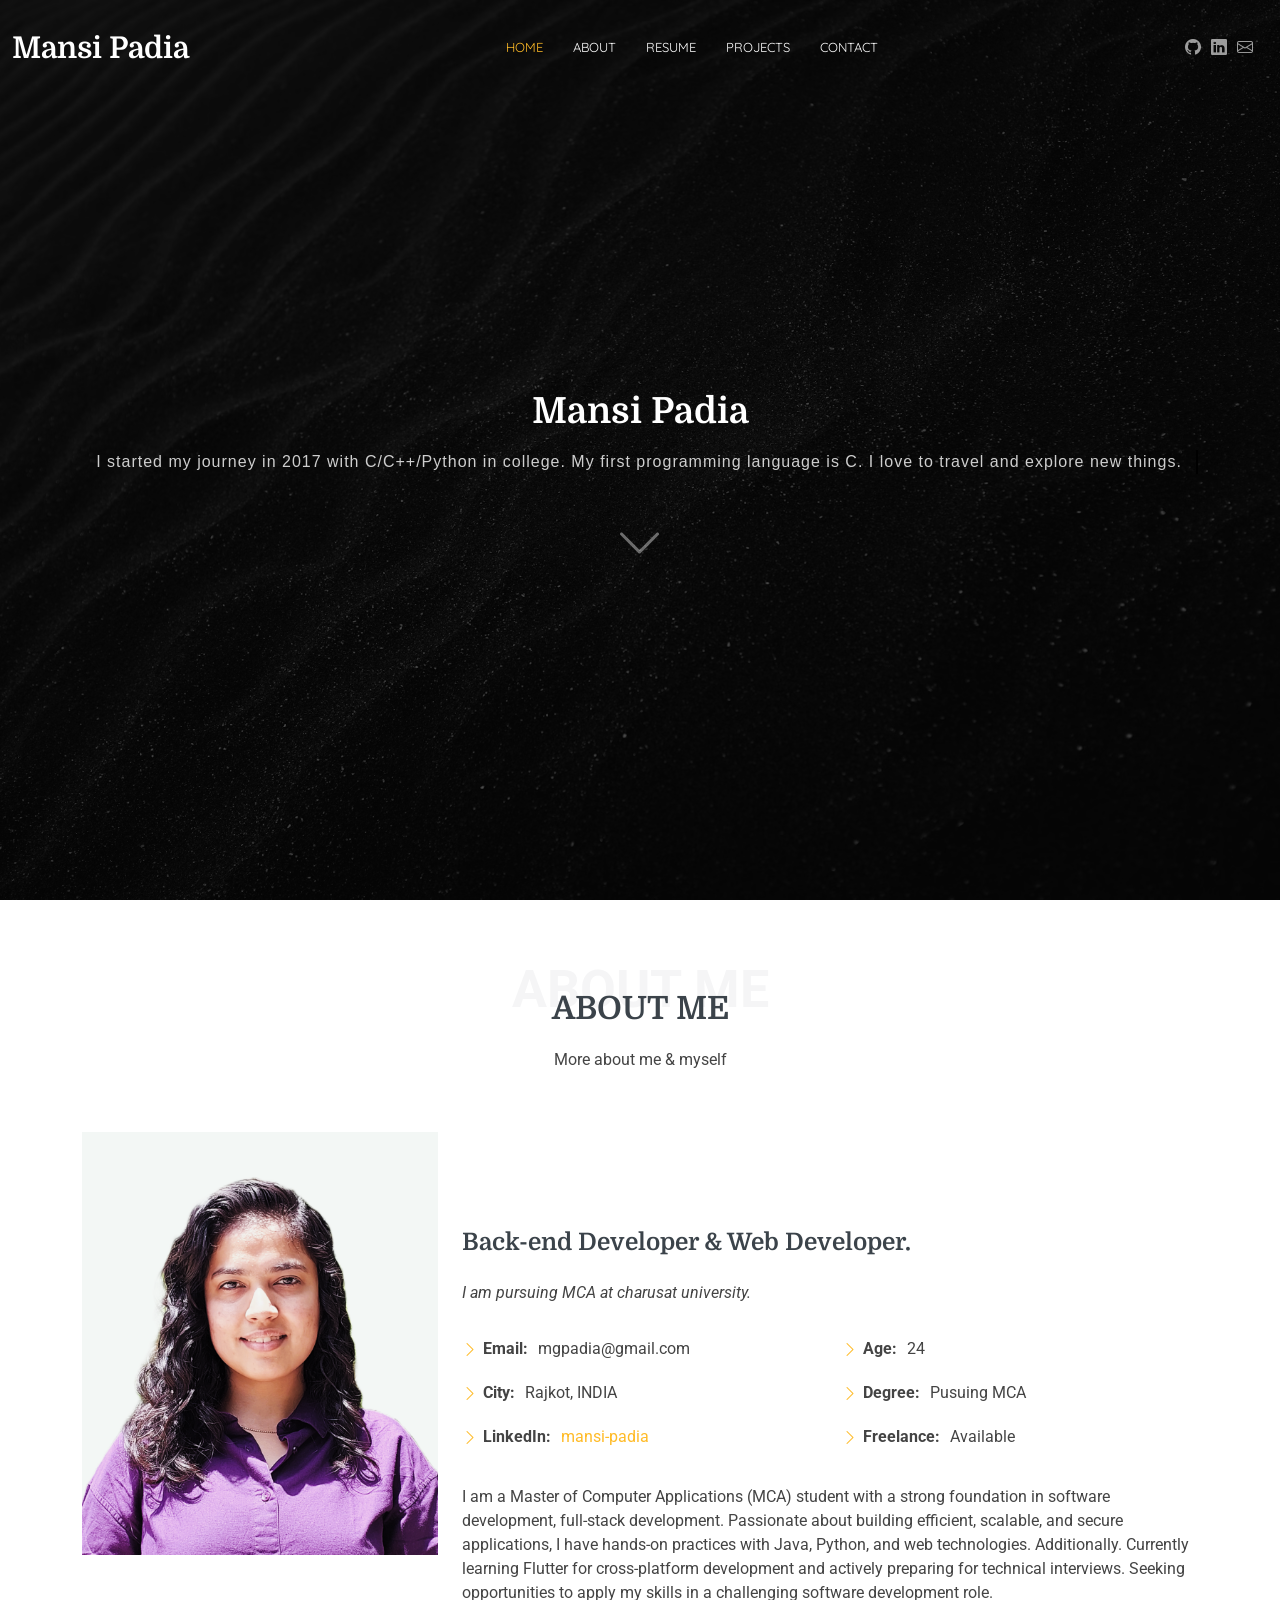
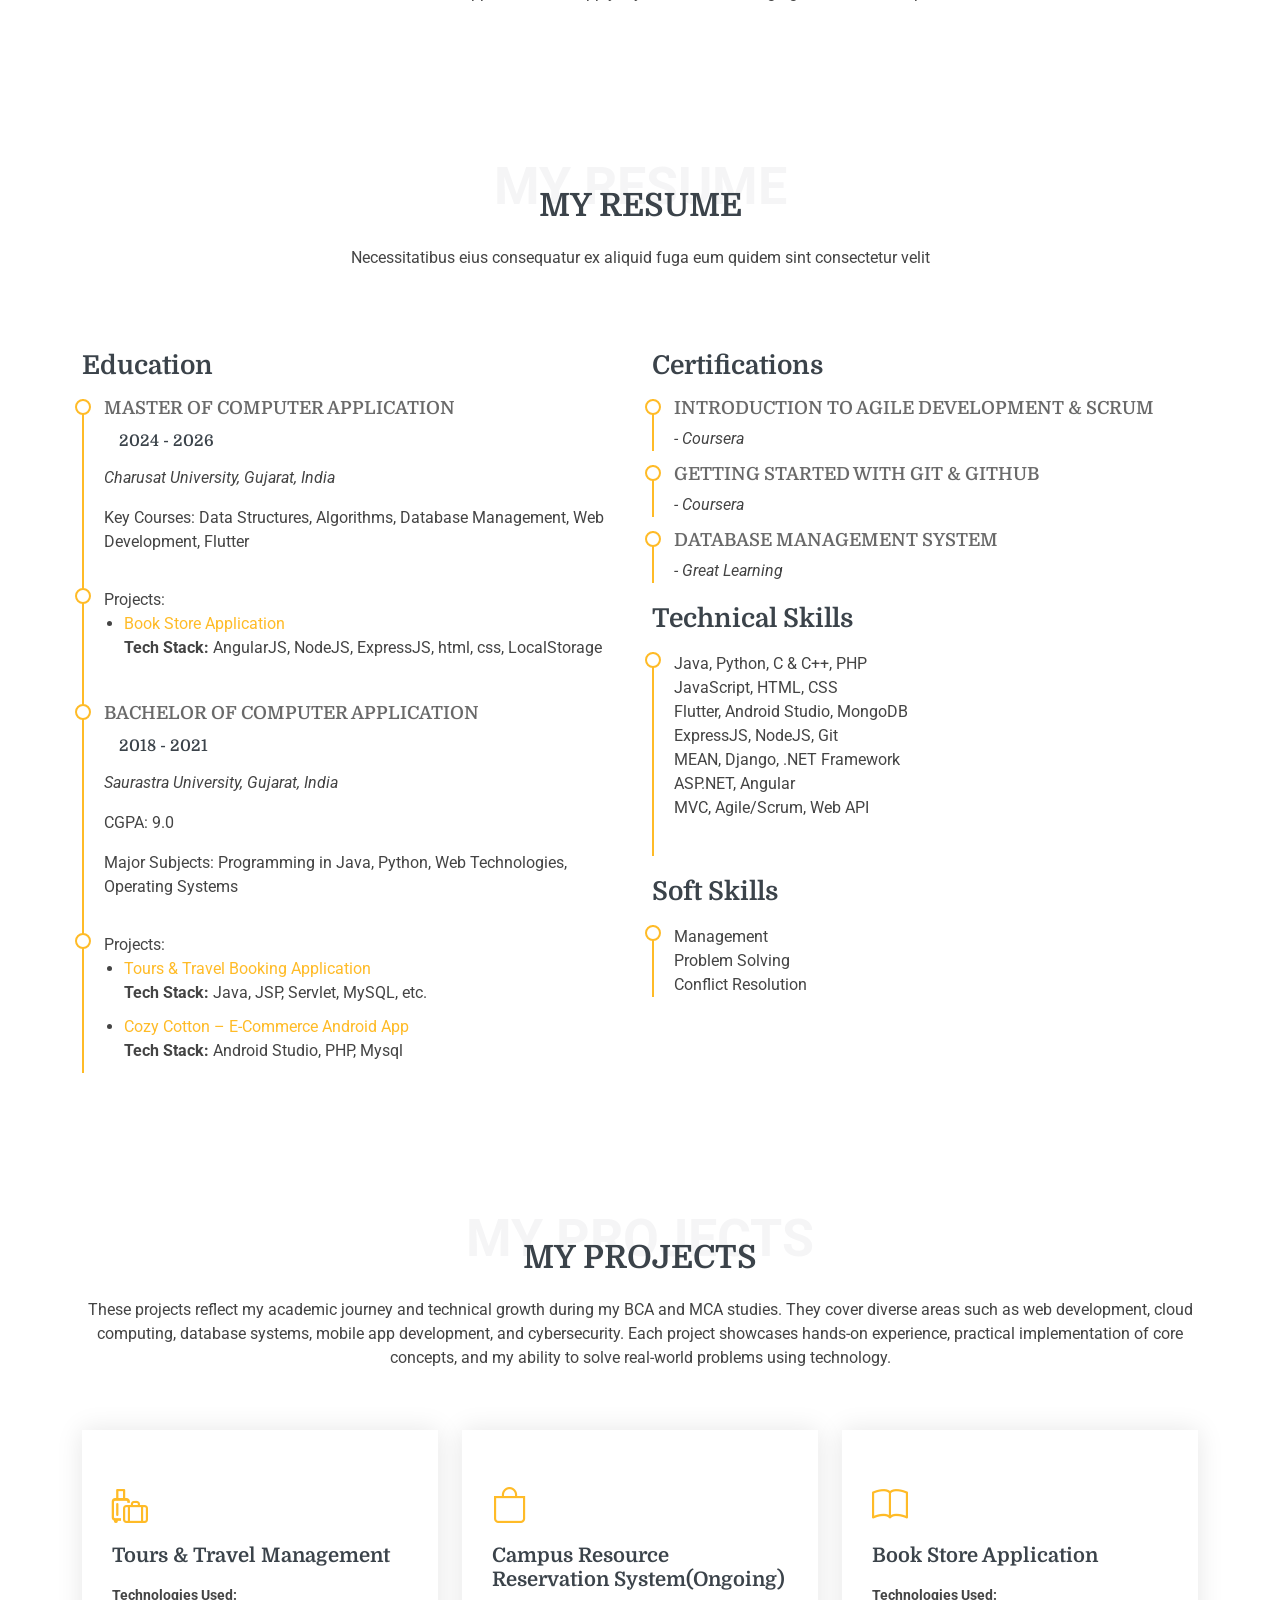
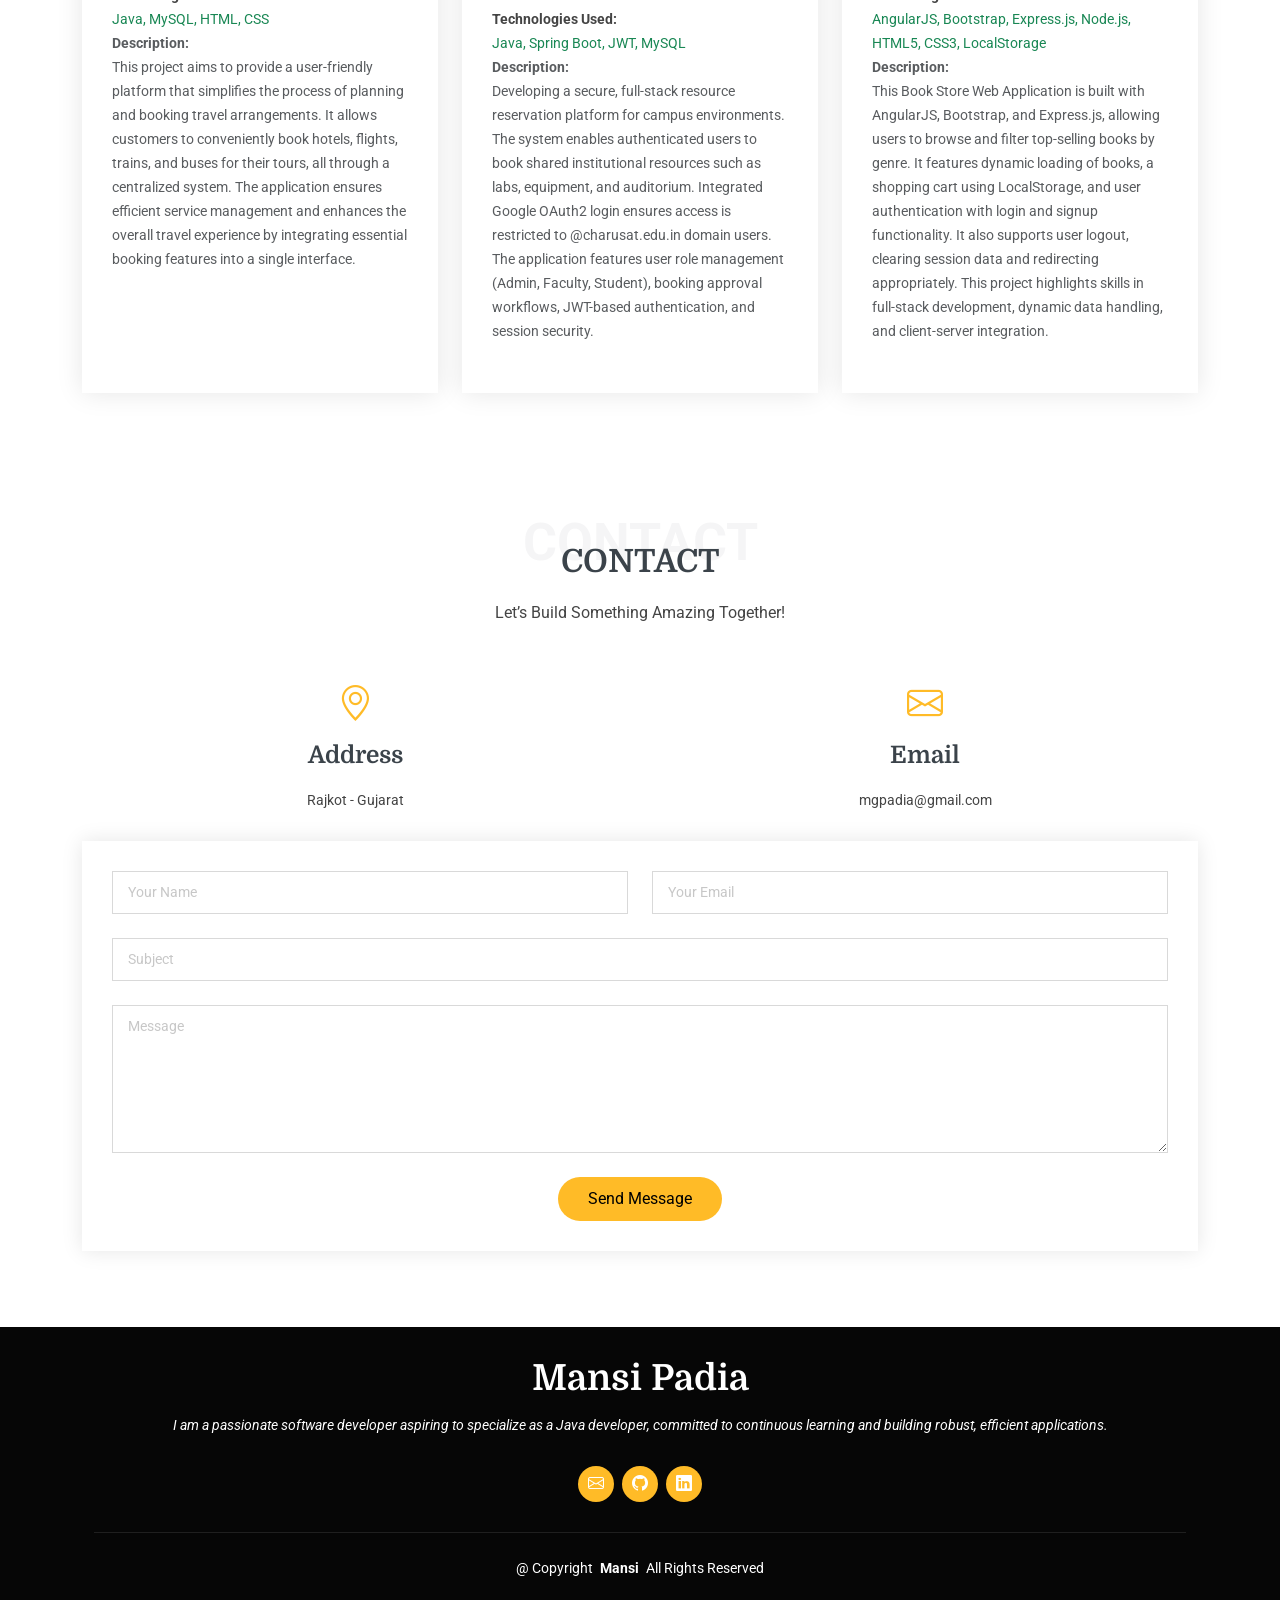
<file: index.html>
<!DOCTYPE html>
<html lang="en">

<head>
  <meta charset="utf-8">
  <meta content="width=device-width, initial-scale=1.0" name="viewport">
  <title>Mansi Padia - Portfolio</title>
  <meta name="description" content="">
  <meta name="keywords" content="">

  <!-- Favicons -->
  <link href="assets/img/favicon-m.png" rel="icon">
  <link href="assets/img/apple-touch-icon.png" rel="apple-touch-icon">

  <!-- Fonts -->
  <link href="https://fonts.googleapis.com" rel="preconnect">
  <link href="https://fonts.gstatic.com" rel="preconnect" crossorigin>
  <link href="https://fonts.googleapis.com/css2?family=Roboto:ital,wght@0,100;0,300;0,400;0,500;0,700;0,900;1,100;1,300;1,400;1,500;1,700;1,900&family=Quicksand:wght@300;400;500;600;700&family=Domine:wght@400;500;600;700&display=swap" rel="stylesheet">

  <!-- Vendor CSS Files -->
  <link href="assets/vendor/bootstrap/css/bootstrap.min.css" rel="stylesheet">
  <link href="assets/vendor/bootstrap-icons/bootstrap-icons.css" rel="stylesheet">
  <link href="assets/vendor/aos/aos.css" rel="stylesheet">
  <link href="assets/vendor/swiper/swiper-bundle.min.css" rel="stylesheet">
  <link href="assets/vendor/glightbox/css/glightbox.min.css" rel="stylesheet">

  <!-- Main CSS File -->
  <link href="assets/css/main.css" rel="stylesheet">

</head>

<body class="index-page">

  <header id="header" class="header d-flex align-items-center fixed-top">
    <div class="container-fluid position-relative d-flex align-items-center justify-content-between">

      <a href="index.html" class="logo d-flex align-items-center me-auto me-xl-0">
        <!-- Uncomment the line below if you also wish to use an image logo -->
        <!-- <img src="assets/img/logo.png" alt=""> -->
        <h1 class="sitename">Mansi Padia</h1>
      </a>

      <nav id="navmenu" class="navmenu">
        <ul>
          <li><a href="#hero" class="active">Home</a></li>
          <li><a href="#about">About</a></li>
          <li><a href="#resume">Resume</a></li>
          <li><a href="#projects">Projects</a></li>
          <!-- <li class="dropdown"><a href="#"><span>Dropdown</span> <i class="bi bi-chevron-down toggle-dropdown"></i></a>
            <ul>
              <li><a href="#">Dropdown 1</a></li>
              <li class="dropdown"><a href="#"><span>Deep Dropdown</span> <i class="bi bi-chevron-down toggle-dropdown"></i></a>
                <ul>
                  <li><a href="#">Deep Dropdown 1</a></li>
                  <li><a href="#">Deep Dropdown 2</a></li>
                  <li><a href="#">Deep Dropdown 3</a></li>
                  <li><a href="#">Deep Dropdown 4</a></li>
                  <li><a href="#">Deep Dropdown 5</a></li>
                </ul>
              </li>
              <li><a href="#">Dropdown 2</a></li>
              <li><a href="#">Dropdown 3</a></li>
              <li><a href="#">Dropdown 4</a></li>
            </ul>
          </li> -->
          <li><a href="#contact">Contact</a></li>
        </ul>
        <i class="mobile-nav-toggle d-xl-none bi bi-list"></i>
      </nav>

      <div class="header-social-links">
        <a href="https://github.com/p-mansi" class="github"><i class="bi bi-github"></i></a>
        <a href="https://www.linkedin.com/in/mansi-padia/" class="linkedin"><i class="bi bi-linkedin"></i></a>
        <a href="mailto:mgpadia@gmail.com" class="github"><i class="bi bi-envelope"></i>
        </a>
        
      </div>

    </div>
  </header>

  <main class="main">

    <!-- Hero Section -->
    <section id="hero" class="hero section dark-background">

      <img src="assets/img/bg.avif" alt="" data-aos="fade-in">

      <div class="container text-center" data-aos="fade-up" data-aos-delay="100">
        <h2>Mansi Padia</h2>
        <p class="typing-container">I started my journey in 2017 with C/C++/Python in college. My first programming language is C. I love to travel and explore new things.</p>
          
        <a href="#about" class="btn-scroll" title="Scroll Down"><i class="bi bi-chevron-down"></i></a>
      </div>

    </section><!-- /Hero Section -->

    <!-- About Section -->
    <section id="about" class="about section">

      <!-- Section Title -->
      <div class="container section-title" data-aos="fade-up">
        <span class="description-title">About me</span>
        <h2>About Me</h2>
        <p>More about me & myself</p>
      </div><!-- End Section Title -->

      <div class="container" data-aos="fade-up" data-aos-delay="100">

        <div class="row gy-4 justify-content-center">
          <div class="col-lg-4">
            <img src="assets/img/mansi.png" class="img-fluid" alt="">
          </div>
          <div class="col-lg-8 content">
            <br><br><br><br><h2>Back-end Developer &amp; Web Developer.</h2>
            <p class="fst-italic py-3">
              I am pursuing MCA at charusat university.
            </p>
            <div class="row">
              <div class="col-lg-6">
                <ul>
                  <!-- <li><i class="bi bi-chevron-right"></i> <strong>Birthday:</strong> <span>1 May 1995</span></li> -->
                  <!-- <li><i class="bi bi-chevron-right"></i> <strong>Website:</strong> <span>www.example.com</span></li> -->
                  <li><i class="bi bi-chevron-right"></i> <strong>Email:</strong> <span>mgpadia@gmail.com</span></li>
                  <li><i class="bi bi-chevron-right"></i> <strong>City:</strong> <span>Rajkot, INDIA</span></li>
                  <li><i class="bi bi-chevron-right"></i> <strong>LinkedIn:</strong> <span><a href="https://www.linkedin.com/in/mansi-padia/">mansi-padia</a></span></li>
                </ul>
              </div>
              <div class="col-lg-6">
                <ul>
                  <li><i class="bi bi-chevron-right"></i> <strong>Age:</strong> <span>24</span></li>
                  <li><i class="bi bi-chevron-right"></i> <strong>Degree:</strong> <span>Pusuing MCA</span></li>
                  <li><i class="bi bi-chevron-right"></i> <strong>Freelance:</strong> <span>Available</span></li>
                </ul>
              </div>
            </div>
            <p class="py-3">
              I am a Master of Computer Applications (MCA) student with a strong foundation in software development, full-stack development. Passionate 
              about building efficient, scalable, and secure applications, I have hands-on practices with Java, Python, and web 
              technologies. Additionally. Currently learning Flutter for cross-platform development and actively preparing for technical interviews.
              Seeking opportunities to apply my skills in a challenging software development role.
            </p>
          </div>
        </div>

      </div>

    </section><!-- /About Section -->

    <!-- Resume Section -->
    <section id="resume" class="resume section">

      <!-- Section Title -->
      <div class="container section-title" data-aos="fade-up">
        <span class="description-title">My Resume</span>
        <h2>My Resume</h2>
        <p>Necessitatibus eius consequatur ex aliquid fuga eum quidem sint consectetur velit</p>
      </div><!-- End Section Title -->
<!-- 
      <div class="container">

        <div class="row">

          <div class="col-lg-6" data-aos="fade-up" data-aos-delay="100">
            
            <h3 class="resume-title">Education</h3>
            <div class="resume-item">
              <h4>Master of Computer Application</h4>
              <h5>2024 - 2026</h5>
              <p><em>Charusat University, Gujarat, India</em></p>
              <p>Key Courses: Data Structures, Algorithms, Database Management, Web Development, Flutter</p>
            </div>-- Edn Resume Item --


            <div class="resume-item">
              <h4>Bachelor of Computer Application</h4>
              <h5>2018 - 2021</h5>
              <p><em>Saurastra University, Gujarat, India</em></p>
              <p>CGPA: 9.0</p>
              <p>Major Subjects: Programming in Java, Python, Web Technologies, Operating Systems</p>
              Projects: <br>
              <ul>
              <li>Tours & Travel Booking Application: <br>
                📌 Tech Stack: Java, JSP, Servlet, MySQL, etc. <br>
                📌 Description: Developed a comprehensive travel booking system that allows users to search, book, and manage tours seamlessly. Integrated user authentication.    --, and payment gateway for a smooth experience.</p> --
              </li>
              <li>Tours & Travel Booking Application: <br>
                Cozy Cotton – E-Commerce Android App
                📌 Tech Stack: Java, Android Studio, Firebase, XML, SQLite
                📌 Description: Developed a feature-rich e-commerce mobile application for selling bedsheets, dresses, towels, and other home essentials. The app provides a seamless shopping experience with an intuitive UI, secure payment gateway, and real-time order tracking.</li>
              </ul>
            </div>  -- Edn Resume Item --

            <h3 class="resume-title">Certifications</h3>
            <div class="resume-item pb-0">
              <h4>Introduction to Agile Development &
                Scrum</h4>
              <p><em>- Coursera</em></p>
            </div> -- Edn Resume Item --

            <div class="resume-item pb-0">
              <h4>Getting StartedWith Git & GitHub</h4>
              <p><em>- Coursera</em></p>
            </div> -- Edn Resume Item --

          </div>
<!-- 
          <div class="col-lg-6" data-aos="fade-up" data-aos-delay="200">
            <h3 class="resume-title">Professional Experience</h3>
            <div class="resume-item">
              <h4>Senior graphic design specialist</h4>
              <h5>2019 - Present</h5>
              <p><em>Experion, New York, NY </em></p>
              <ul>
                <li>Lead in the design, development, and implementation of the graphic, layout, and production communication materials</li>
                <li>Delegate tasks to the 7 members of the design team and provide counsel on all aspects of the project. </li>
                <li>Supervise the assessment of all graphic materials in order to ensure quality and accuracy of the design</li>
                <li>Oversee the efficient use of production project budgets ranging from $2,000 - $25,000</li>
              </ul>
            </div>
            -- Edn Resume Item --

            <div class="resume-item">
              <h4>Graphic design specialist</h4>
              <h5>2017 - 2018</h5>
              <p><em>Stepping Stone Advertising, New York, NY</em></p>
              <ul>
                <li>Developed numerous marketing programs (logos, brochures,infographics, presentations, and advertisements).</li>
                <li>Managed up to 5 projects or tasks at a given time while under pressure</li>
                <li>Recommended and consulted with clients on the most appropriate graphic design</li>
                <li>Created 4+ design presentations and proposals a month for clients and account managers</li>
              </ul>
            </div> -- Edn Resume Item --

          </div> --

        </div>

      </div> -->

      <div class="container">
        <div class="row">
      
          <div class="col-lg-6" data-aos="fade-up" data-aos-delay="100">
      
            <h3 class="resume-title">Education</h3>
      
            <div class="resume-item">
              <h4>Master of Computer Application</h4>
              <h5>2024 - 2026</h5>
              <p><em>Charusat University, Gujarat, India</em></p>
              <p>Key Courses: Data Structures, Algorithms, Database Management, Web Development, Flutter</p>
            </div><!-- End Resume Item -->

            <div class="resume-item">
              Projects: <br>
              <ul>
                <li><a href="portfolio-details3.html">Book Store Application</a><br>
                  <strong> Tech Stack: </strong> AngularJS, NodeJS, ExpressJS, html, css, LocalStorage<br>
                  <!-- <strong>Description: </strong> Developed a comprehensive travel booking system that allows users to search, book, and manage tours seamlessly. Integrated user authentication. -->
                </li>
              </ul>
            </div>
      
            <div class="resume-item">
              <h4>Bachelor of Computer Application</h4>
              <h5>2018 - 2021</h5>
              <p><em>Saurastra University, Gujarat, India</em></p>
              <p>CGPA: 9.0</p>
              <p>Major Subjects: Programming in Java, Python, Web Technologies, Operating Systems</p>
            </div><!-- End Resume Item -->
      
            <div class="resume-item">
              Projects: <br>
              <ul>
                <li><a href="portfolio-details.html">Tours & Travel Booking Application</a><br>
                  <strong> Tech Stack: </strong> Java, JSP, Servlet, MySQL, etc.<br>
                  <!-- <strong>Description: </strong> Developed a comprehensive travel booking system that allows users to search, book, and manage tours seamlessly. Integrated user authentication. -->
                </li>
                <li><a href="portfolio-details2.html">Cozy Cotton – E-Commerce Android App</a><br>
                  <strong> Tech Stack: </strong>Android Studio, PHP, Mysql<br>
                  <!-- <strong> Description: </strong> Developed a feature-rich e-commerce mobile application for selling bedsheets, dresses, towels, and other home essentials. The app provides a seamless shopping experience with an intuitive UI, secure payment gateway, and real-time order tracking. -->
                </li>
              </ul>
            </div><!-- End Resume Item -->
      
          </div>
      
          <div class="col-lg-6" data-aos="fade-up" data-aos-delay="200">
      
            <h3 class="resume-title">Certifications</h3>
      
            <div class="resume-item pb-0">
              <h4>Introduction to Agile Development & Scrum</h4>
              <p><em>- Coursera</em></p>
            </div><!-- End Resume Item -->
      
            <div class="resume-item pb-0">
              <h4>Getting Started With Git & GitHub</h4>
              <p><em>- Coursera</em></p>
            </div><!-- End Resume Item -->
      
            <div class="resume-item pb-0">
              <h4>Database Management System</h4>
              <p><em>- Great Learning</em></p>
            </div><!-- End Resume Item -->

            <h3 class="resume-title">Technical Skills</h3>
            <div class="resume-item">
              <p>
                Java, Python, C & C++, PHP<br>
                JavaScript, HTML, CSS<br>
                Flutter, Android Studio, MongoDB<br>
                ExpressJS, NodeJS, Git<br>
                MEAN, Django, .NET Framework<br>
                ASP.NET, Angular<br>
                MVC, Agile/Scrum, Web API
              </p>
            </div><!-- End Resume Item -->
      
            <h3 class="resume-title">Soft Skills</h3>
            <div class="resume-item">
              <p>
                Management<br>
                Problem Solving<br>
                Conflict Resolution
              </p>
            </div><!-- End Resume Item -->
      
          </div>
      
        </div>
      </div>
            

    </section><!-- /Resume Section -->

    <!-- Services Section -->
    <section id="projects" class="services section">

      <!-- Section Title -->
      <div class="container section-title" data-aos="fade-up">
        <span class="description-title">My Projects</span>
        <h2>My Projects</h2>
        <p>These projects reflect my academic journey and technical growth during my BCA and MCA studies. They cover diverse areas such as web development, cloud computing, database systems, mobile app development, and cybersecurity. Each project showcases hands-on experience, practical implementation of core concepts, and my ability to solve real-world problems using technology.</p>
      </div><!-- End Section Title -->

      <div class="container">

        <div class="row gy-3">

          <div class="col-xl-4 col-md-6 d-flex" data-aos="fade-up" data-aos-delay="100">
            <div class="service-item position-relative">
              <div class="icon"><i class="bi bi-luggage icon"></i></div>

              <h4><a href="portfolio-details.html" class="stretched-link">Tours & Travel Management</a></h4>
              <p><strong>Technologies Used:</strong><br> <span class="text-success">Java, MySQL, HTML, CSS</span></p>
              <p class="text-muted"><strong>Description:</strong>
                <br>This project aims to provide a user-friendly platform that simplifies the process of planning and booking travel arrangements. It allows customers to conveniently book hotels, flights, trains, and buses for their tours, all through a centralized system. The application ensures efficient service management and enhances the overall travel experience by integrating essential booking features into a single interface.
              </p>
            </div>
          </div><!-- End Service Item -->

          <div class="col-xl-4 col-md-6 d-flex" data-aos="fade-up" data-aos-delay="200">
            <div class="service-item position-relative">
              <div class="icon"><i class="bi bi-bag icon"></i></div>


              <h4><a href="portfolio-details2.html" class="stretched-link">Campus Resource Reservation System(Ongoing)</a></h4>
              <p><strong>Technologies Used:</strong><br> 
                <span class="text-success">Java, Spring Boot, JWT, MySQL</span>
              </p>
              <p class="text-muted"><strong>Description:</strong><br>
                Developing a secure, full-stack resource reservation platform for campus environments. The system enables authenticated users to book shared institutional resources such as labs, equipment, and auditorium. Integrated Google OAuth2 login ensures access is restricted to @charusat.edu.in domain users. The application features user role management (Admin, Faculty, Student), booking approval workflows, JWT-based authentication, and session security.
              </p>
              
            </div>
          </div><!-- End Service Item -->

          <div class="col-xl-4 col-md-6 d-flex" data-aos="fade-up" data-aos-delay="300">
            <div class="service-item position-relative">
              <div class="icon"><i class="bi bi-book"></i></div>

              <h4><a href="portfolio-details3.html" class="stretched-link">Book Store Application</a></h4>
              <p><strong>Technologies Used:</strong><br> 
                <span class="text-success">AngularJS, Bootstrap, Express.js, Node.js, HTML5, CSS3, LocalStorage</span>
              </p>
              <p class="text-muted"><strong>Description:</strong><br>
                This Book Store Web Application is built with AngularJS, Bootstrap, and Express.js, allowing users to browse and filter top-selling books by genre. It features dynamic loading of books, a shopping cart using LocalStorage, and user authentication with login and signup functionality. It also supports user logout, clearing session data and redirecting appropriately. This project highlights skills in full-stack development, dynamic data handling, and client-server integration.
              </p>
              
            </div>
          </div><!-- End Service Item -->
<!-- 
          <div class="col-xl-3 col-md-6 d-flex" data-aos="fade-up" data-aos-delay="400">
            <div class="service-item position-relative">
              <div class="icon"><i class="bi bi-broadcast icon"></i></div>
              <h4><a href="" class="stretched-link">Nemo Enim</a></h4>
              <p>At vero eos et accusamus et iusto odio dignissimos ducimus qui blanditiis</p>
            </div>
          </div>End Service Item -->

        </div>

      </div>

    </section><!-- /Services Section -->



    <!-- Gallery Section -->
    <!--<section id="gallery" class="gallery section">
 
      <div class="container section-title" data-aos="fade-up">
        <span class="description-title">Gallery</span>
        <h2>Gallery</h2>
        <p>Necessitatibus eius consequatur ex aliquid fuga eum quidem sint consectetur velit</p>
      </div>

      <div class="container-fluid" data-aos="fade-up" data-aos-delay="100">

        <div class="row g-0">

          <div class="col-lg-3 col-md-4">
            <div class="gallery-item">
              <a href="assets/img/gallery/gallery-1.jpg" class="glightbox" data-gallery="images-gallery">
                <img src="assets/img/gallery/gallery-1.jpg" alt="" class="img-fluid">
              </a>
            </div>
          </div>

          <div class="col-lg-3 col-md-4">
            <div class="gallery-item">
              <a href="assets/img/gallery/gallery-2.jpg" class="glightbox" data-gallery="images-gallery">
                <img src="assets/img/gallery/gallery-2.jpg" alt="" class="img-fluid">
              </a>
            </div>
          </div>

          <div class="col-lg-3 col-md-4">
            <div class="gallery-item">
              <a href="assets/img/gallery/gallery-3.jpg" class="glightbox" data-gallery="images-gallery">
                <img src="assets/img/gallery/gallery-3.jpg" alt="" class="img-fluid">
              </a>
            </div>
          </div>

          <div class="col-lg-3 col-md-4">
            <div class="gallery-item">
              <a href="assets/img/gallery/gallery-4.jpg" class="glightbox" data-gallery="images-gallery">
                <img src="assets/img/gallery/gallery-4.jpg" alt="" class="img-fluid">
              </a>
            </div>
          </div>

          <div class="col-lg-3 col-md-4">
            <div class="gallery-item">
              <a href="assets/img/gallery/gallery-5.jpg" class="glightbox" data-gallery="images-gallery">
                <img src="assets/img/gallery/gallery-5.jpg" alt="" class="img-fluid">
              </a>
            </div>
          </div>

          <div class="col-lg-3 col-md-4">
            <div class="gallery-item">
              <a href="assets/img/gallery/gallery-6.jpg" class="glightbox" data-gallery="images-gallery">
                <img src="assets/img/gallery/gallery-6.jpg" alt="" class="img-fluid">
              </a>
            </div>
          </div>

          <div class="col-lg-3 col-md-4">
            <div class="gallery-item">
              <a href="assets/img/gallery/gallery-7.jpg" class="glightbox" data-gallery="images-gallery">
                <img src="assets/img/gallery/gallery-7.jpg" alt="" class="img-fluid">
              </a>
            </div>
          </div>

          <div class="col-lg-3 col-md-4">
            <div class="gallery-item">
              <a href="assets/img/gallery/gallery-8.jpg" class="glightbox" data-gallery="images-gallery">
                <img src="assets/img/gallery/gallery-8.jpg" alt="" class="img-fluid">
              </a>
            </div>
          </div>

        </div>

      </div>

    </section> 

    <!-- /Gallery Section -->

    <!-- Contact Section -->
    <section id="contact" class="contact section">

      <!-- Section Title -->
      <div class="container section-title" data-aos="fade-up">
        <span class="description-title">Contact</span>
        <h2>Contact</h2>
        <p>Let’s Build Something Amazing Together!</p>
      </div><!-- End Section Title -->

      <div class="container" data-aos="fade-up" data-aos-delay="100">

        <div class="row gy-4" data-aos="fade-up" data-aos-delay="200">

          <div class="col-lg-6">
            <div class="info-item d-flex flex-column justify-content-center align-items-center">
              <i class="bi bi-geo-alt"></i>
              <h3>Address</h3>
              <p>Rajkot - Gujarat</p>
            </div>
          </div><!-- End Info Item -->

          <!-- <div class="col-lg-4">
            <div class="info-item d-flex flex-column justify-content-center align-items-center info-item-borders">
              <i class="bi bi-telephone"></i>
              <h3>Call Us</h3>
              <p>+1 5589 55488 55</p>
            </div>
          </div>End Info Item -->

          <div class="col-lg-6">
            <div class="info-item d-flex flex-column justify-content-center align-items-center">
              <i class="bi bi-envelope"></i>
              <h3>Email</h3>
              <p>mgpadia@gmail.com</p>
            </div>
          </div><!-- End Info Item -->

        </div>

        <form id="contact-form" action="https://usebasin.com/f/abe4f4b20238" method="post" class="php-email-form" data-aos="fade-up" data-aos-delay="300">
          <div class="row gy-4">

            <div class="col-md-6">
              <input type="text" name="name" class="form-control" placeholder="Your Name" required="">
            </div>

            <div class="col-md-6 ">
              <input type="email" class="form-control" name="email" placeholder="Your Email" required="">
            </div>

            <div class="col-md-12">
              <input type="text" class="form-control" name="subject" placeholder="Subject" required="">
            </div>

            <div class="col-md-12">
              <textarea class="form-control" name="message" rows="6" placeholder="Message" required=""></textarea>
            </div>

            <div class="col-md-12 text-center">
              <div class="loading">Loading</div>
              <div class="error-message"></div>
              <div class="sent-message">Your message has been sent. Thank you!</div>

              <button type="submit">Send Message</button>
            </div>

          </div>
        </form><!-- End Contact Form -->

        <p id="response-message"></p>

        <script>
          document.getElementById("contact-form").addEventListener("submit", async function(event) {
              event.preventDefault();
              let formData = new FormData(this);
              let responseMessage = document.getElementById("response-message");
  
              try {
                  let response = await fetch("https://usebasin.com/f/abe4f4b20238", {
                      method: "POST",
                      body: formData
                  });
  
                  if (response.ok) {
                      responseMessage.innerHTML = "✅ Message sent successfully!";
                      responseMessage.className = "alert alert-success";
                      this.reset();
                  } else {
                      responseMessage.innerHTML = "❌ Error sending message. Please try again.";
                      responseMessage.className = "alert alert-danger";
                  }
              } catch (error) {
                  responseMessage.innerHTML = "⚠️ Network error. Please check your internet connection.";
                  responseMessage.className = "alert alert-warning";
              }
          });
      </script>
      </div>

    </section><!-- /Contact Section -->

  </main>

  <footer id="footer" class="footer position-relative dark-background">
    <div class="container">
      <h3 class="sitename">Mansi Padia<br></h3>
      <p>I am a passionate software developer aspiring to specialize as a Java developer, committed to continuous learning and building robust, efficient applications.</p>
      <div class="social-links d-flex justify-content-center">
        
        <a href="mailto:mgpadia@gmail.com"><i class="bi bi-envelope"></i></a>
        <a href="https://github.com/p-mansi"><i class="bi bi-github"></i></a>
        <a href="https://www.linkedin.com/in/mansi-padia/"><i class="bi bi-linkedin"></i></a>
      </div>
      <div class="container">
        <div class="copyright">
          <span>@ Copyright</span> <strong class="px-1 sitename">Mansi</strong> <span>All Rights Reserved</span>
        </div>
        <div class="credits">
          <!-- All the links in the footer should remain intact. -->
          <!-- You can delete the links only if you've purchased the pro version. -->
          <!-- Licensing information: https://bootstrapmade.com/license/ -->
          <!-- Purchase the pro version with working PHP/AJAX contact form: [buy-url] -->
        </div>
      </div>
    </div>
  </footer>

  <!-- Scroll Top -->
  <a href="#" id="scroll-top" class="scroll-top d-flex align-items-center justify-content-center"><i class="bi bi-arrow-up-short"></i></a>

  <!-- Preloader -->
  <div id="preloader"></div>

  <!-- Vendor JS Files -->
  <script src="assets/vendor/bootstrap/js/bootstrap.bundle.min.js"></script>
  <script src="assets/vendor/php-email-form/validate.js"></script>
  <script src="assets/vendor/aos/aos.js"></script>
  <script src="assets/vendor/swiper/swiper-bundle.min.js"></script>
  <script src="assets/vendor/glightbox/js/glightbox.min.js"></script>
  <script src="assets/vendor/imagesloaded/imagesloaded.pkgd.min.js"></script>
  <script src="assets/vendor/isotope-layout/isotope.pkgd.min.js"></script>

  <!-- Main JS File -->
  <script src="assets/js/main.js"></script>

</body>

</html>
</file>
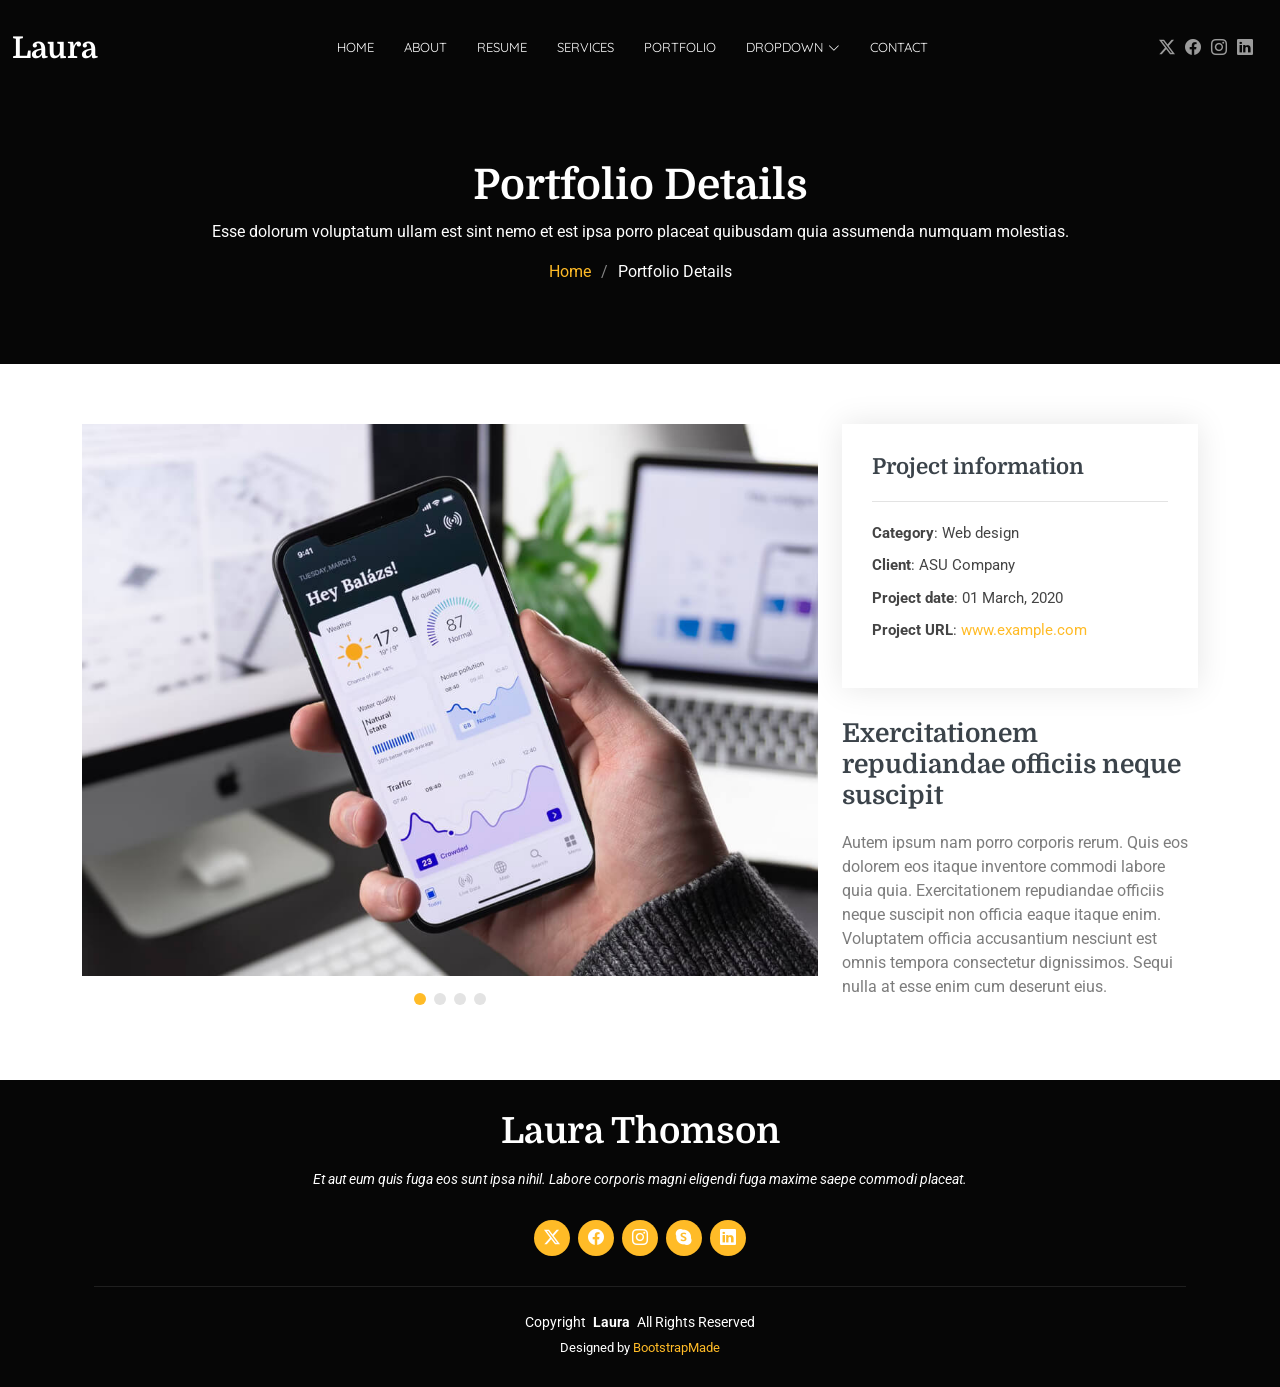
<file: portfolio-details.html>
<!DOCTYPE html>
<html lang="en">

<head>
  <meta charset="utf-8">
  <meta content="width=device-width, initial-scale=1.0" name="viewport">
  <title>Portfolio Details - Laura Bootstrap Template</title>
  <meta name="description" content="">
  <meta name="keywords" content="">

  <!-- Favicons -->
  <link href="assets/img/favicon.png" rel="icon">
  <link href="assets/img/apple-touch-icon.png" rel="apple-touch-icon">

  <!-- Fonts -->
  <link href="https://fonts.googleapis.com" rel="preconnect">
  <link href="https://fonts.gstatic.com" rel="preconnect" crossorigin>
  <link href="https://fonts.googleapis.com/css2?family=Roboto:ital,wght@0,100;0,300;0,400;0,500;0,700;0,900;1,100;1,300;1,400;1,500;1,700;1,900&family=Quicksand:wght@300;400;500;600;700&family=Domine:wght@400;500;600;700&display=swap" rel="stylesheet">

  <!-- Vendor CSS Files -->
  <link href="assets/vendor/bootstrap/css/bootstrap.min.css" rel="stylesheet">
  <link href="assets/vendor/bootstrap-icons/bootstrap-icons.css" rel="stylesheet">
  <link href="assets/vendor/aos/aos.css" rel="stylesheet">
  <link href="assets/vendor/swiper/swiper-bundle.min.css" rel="stylesheet">
  <link href="assets/vendor/glightbox/css/glightbox.min.css" rel="stylesheet">

  <!-- Main CSS File -->
  <link href="assets/css/main.css" rel="stylesheet">

  <!-- =======================================================
  * Template Name: Laura
  * Template URL: https://bootstrapmade.com/laura-free-creative-bootstrap-theme/
  * Updated: Aug 07 2024 with Bootstrap v5.3.3
  * Author: BootstrapMade.com
  * License: https://bootstrapmade.com/license/
  ======================================================== -->
</head>

<body class="portfolio-details-page">

  <header id="header" class="header d-flex align-items-center fixed-top">
    <div class="container-fluid position-relative d-flex align-items-center justify-content-between">

      <a href="index.html" class="logo d-flex align-items-center me-auto me-xl-0">
        <!-- Uncomment the line below if you also wish to use an image logo -->
        <!-- <img src="assets/img/logo.png" alt=""> -->
        <h1 class="sitename">Laura</h1>
      </a>

      <nav id="navmenu" class="navmenu">
        <ul>
          <li><a href="#hero">Home</a></li>
          <li><a href="#about">About</a></li>
          <li><a href="#resume">Resume</a></li>
          <li><a href="#services">Services</a></li>
          <li><a href="#portfolio">Portfolio</a></li>
          <li class="dropdown"><a href="#"><span>Dropdown</span> <i class="bi bi-chevron-down toggle-dropdown"></i></a>
            <ul>
              <li><a href="#">Dropdown 1</a></li>
              <li class="dropdown"><a href="#"><span>Deep Dropdown</span> <i class="bi bi-chevron-down toggle-dropdown"></i></a>
                <ul>
                  <li><a href="#">Deep Dropdown 1</a></li>
                  <li><a href="#">Deep Dropdown 2</a></li>
                  <li><a href="#">Deep Dropdown 3</a></li>
                  <li><a href="#">Deep Dropdown 4</a></li>
                  <li><a href="#">Deep Dropdown 5</a></li>
                </ul>
              </li>
              <li><a href="#">Dropdown 2</a></li>
              <li><a href="#">Dropdown 3</a></li>
              <li><a href="#">Dropdown 4</a></li>
            </ul>
          </li>
          <li><a href="#contact">Contact</a></li>
        </ul>
        <i class="mobile-nav-toggle d-xl-none bi bi-list"></i>
      </nav>

      <div class="header-social-links">
        <a href="#" class="twitter"><i class="bi bi-twitter-x"></i></a>
        <a href="#" class="facebook"><i class="bi bi-facebook"></i></a>
        <a href="#" class="instagram"><i class="bi bi-instagram"></i></a>
        <a href="#" class="linkedin"><i class="bi bi-linkedin"></i></a>
      </div>

    </div>
  </header>

  <main class="main">

    <!-- Page Title -->
    <div class="page-title dark-background">
      <div class="container position-relative">
        <h1>Portfolio Details</h1>
        <p>Esse dolorum voluptatum ullam est sint nemo et est ipsa porro placeat quibusdam quia assumenda numquam molestias.</p>
        <nav class="breadcrumbs">
          <ol>
            <li><a href="index.html">Home</a></li>
            <li class="current">Portfolio Details</li>
          </ol>
        </nav>
      </div>
    </div><!-- End Page Title -->

    <!-- Portfolio Details Section -->
    <section id="portfolio-details" class="portfolio-details section">

      <div class="container" data-aos="fade-up" data-aos-delay="100">

        <div class="row gy-4">

          <div class="col-lg-8">
            <div class="portfolio-details-slider swiper init-swiper">

              <script type="application/json" class="swiper-config">
                {
                  "loop": true,
                  "speed": 600,
                  "autoplay": {
                    "delay": 5000
                  },
                  "slidesPerView": "auto",
                  "pagination": {
                    "el": ".swiper-pagination",
                    "type": "bullets",
                    "clickable": true
                  }
                }
              </script>

              <div class="swiper-wrapper align-items-center">

                <div class="swiper-slide">
                  <img src="assets/img/portfolio/app-1.jpg" alt="">
                </div>

                <div class="swiper-slide">
                  <img src="assets/img/portfolio/product-1.jpg" alt="">
                </div>

                <div class="swiper-slide">
                  <img src="assets/img/portfolio/branding-1.jpg" alt="">
                </div>

                <div class="swiper-slide">
                  <img src="assets/img/portfolio/books-1.jpg" alt="">
                </div>

              </div>
              <div class="swiper-pagination"></div>
            </div>
          </div>

          <div class="col-lg-4">
            <div class="portfolio-info" data-aos="fade-up" data-aos-delay="200">
              <h3>Project information</h3>
              <ul>
                <li><strong>Category</strong>: Web design</li>
                <li><strong>Client</strong>: ASU Company</li>
                <li><strong>Project date</strong>: 01 March, 2020</li>
                <li><strong>Project URL</strong>: <a href="#">www.example.com</a></li>
              </ul>
            </div>
            <div class="portfolio-description" data-aos="fade-up" data-aos-delay="300">
              <h2>Exercitationem repudiandae officiis neque suscipit</h2>
              <p>
                Autem ipsum nam porro corporis rerum. Quis eos dolorem eos itaque inventore commodi labore quia quia. Exercitationem repudiandae officiis neque suscipit non officia eaque itaque enim. Voluptatem officia accusantium nesciunt est omnis tempora consectetur dignissimos. Sequi nulla at esse enim cum deserunt eius.
              </p>
            </div>
          </div>

        </div>

      </div>

    </section><!-- /Portfolio Details Section -->

  </main>

  <footer id="footer" class="footer position-relative dark-background">
    <div class="container">
      <h3 class="sitename">Laura Thomson<br></h3>
      <p>Et aut eum quis fuga eos sunt ipsa nihil. Labore corporis magni eligendi fuga maxime saepe commodi placeat.</p>
      <div class="social-links d-flex justify-content-center">
        <a href=""><i class="bi bi-twitter-x"></i></a>
        <a href=""><i class="bi bi-facebook"></i></a>
        <a href=""><i class="bi bi-instagram"></i></a>
        <a href=""><i class="bi bi-skype"></i></a>
        <a href=""><i class="bi bi-linkedin"></i></a>
      </div>
      <div class="container">
        <div class="copyright">
          <span>Copyright</span> <strong class="px-1 sitename">Laura</strong> <span>All Rights Reserved</span>
        </div>
        <div class="credits">
          <!-- All the links in the footer should remain intact. -->
          <!-- You can delete the links only if you've purchased the pro version. -->
          <!-- Licensing information: https://bootstrapmade.com/license/ -->
          <!-- Purchase the pro version with working PHP/AJAX contact form: [buy-url] -->
          Designed by <a href="https://bootstrapmade.com/">BootstrapMade</a>
        </div>
      </div>
    </div>
  </footer>

  <!-- Scroll Top -->
  <a href="#" id="scroll-top" class="scroll-top d-flex align-items-center justify-content-center"><i class="bi bi-arrow-up-short"></i></a>

  <!-- Preloader -->
  <div id="preloader"></div>

  <!-- Vendor JS Files -->
  <script src="assets/vendor/bootstrap/js/bootstrap.bundle.min.js"></script>
  <script src="assets/vendor/php-email-form/validate.js"></script>
  <script src="assets/vendor/aos/aos.js"></script>
  <script src="assets/vendor/swiper/swiper-bundle.min.js"></script>
  <script src="assets/vendor/glightbox/js/glightbox.min.js"></script>
  <script src="assets/vendor/imagesloaded/imagesloaded.pkgd.min.js"></script>
  <script src="assets/vendor/isotope-layout/isotope.pkgd.min.js"></script>

  <!-- Main JS File -->
  <script src="assets/js/main.js"></script>

</body>

</html>
</file>
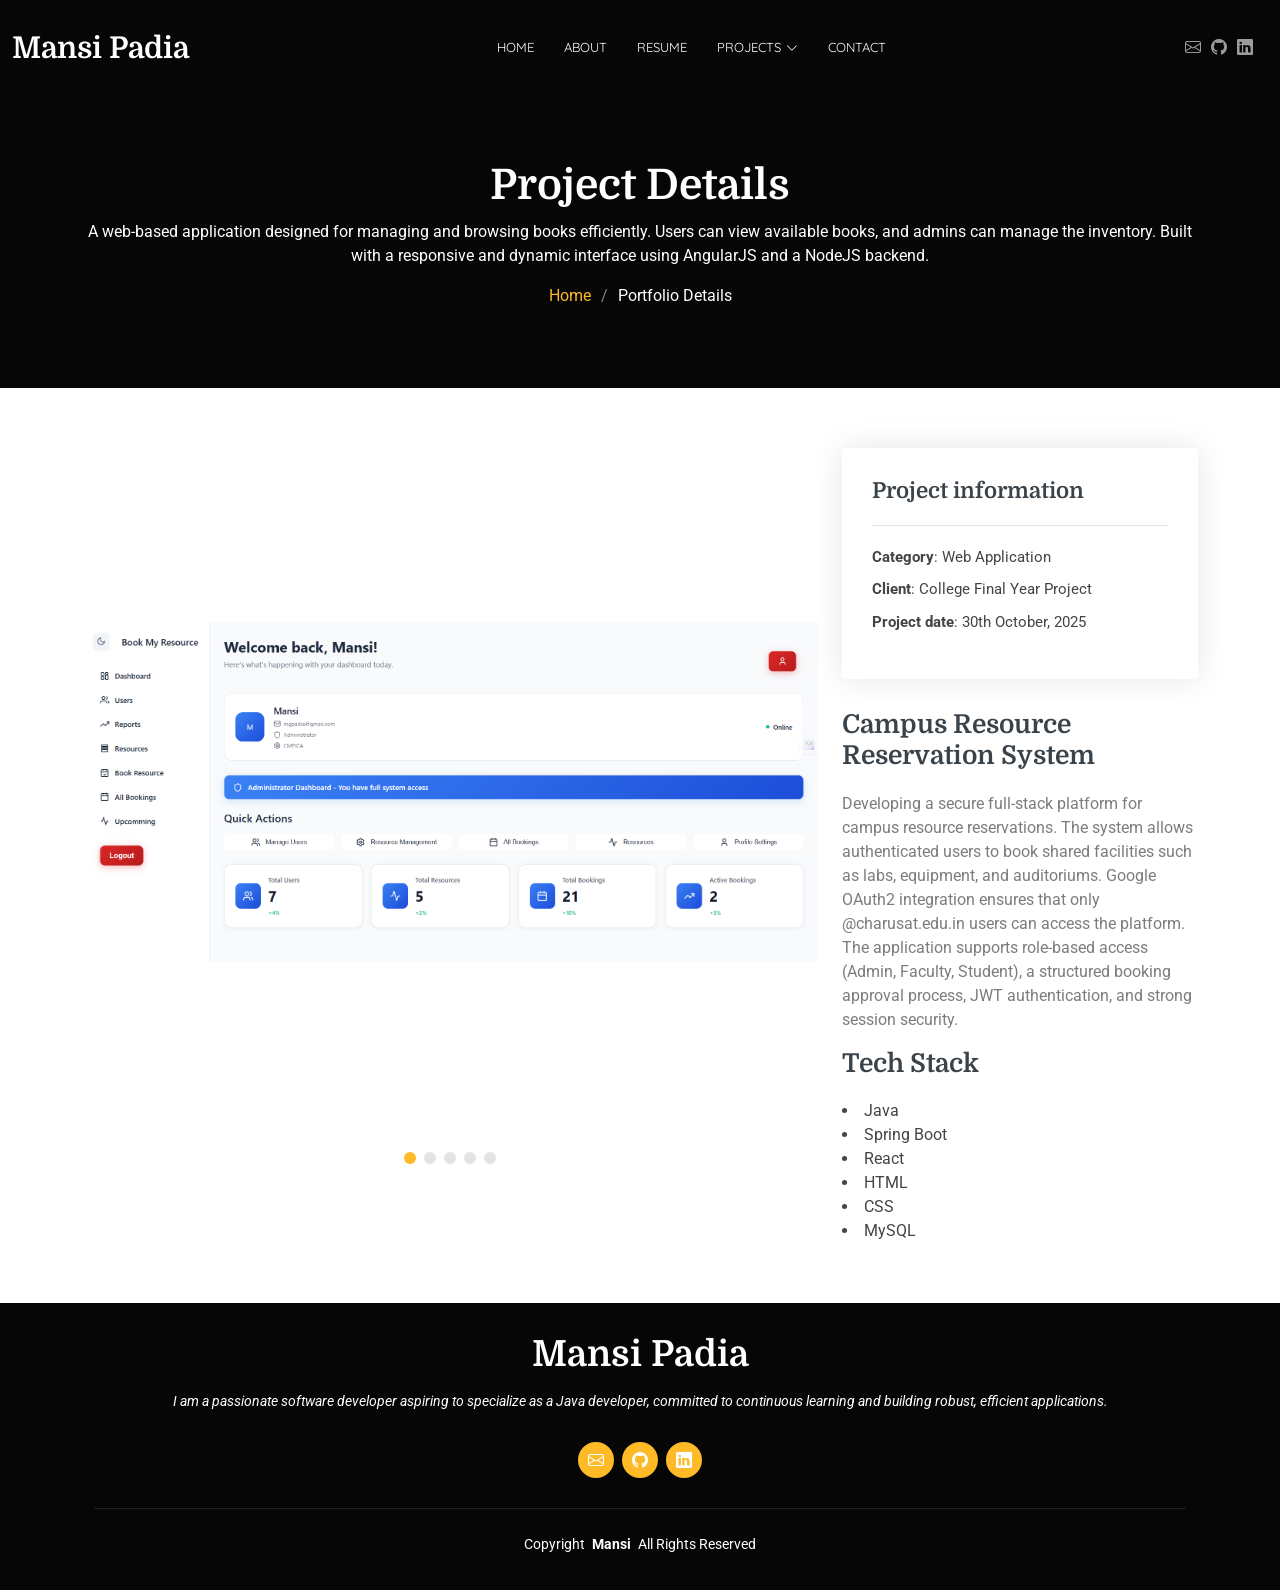
<file: portfolio-details2.html>
<!DOCTYPE html>
<html lang="en">

<head>
  <meta charset="utf-8">
  <meta content="width=device-width, initial-scale=1.0" name="viewport">
  <title>Project Details - CRRS</title>
  <meta name="description" content="">
  <meta name="keywords" content="">

  <!-- Favicons -->
  <link href="assets/img/favicon-m.png" rel="icon">
  <link href="assets/img/apple-touch-icon.png" rel="apple-touch-icon">

  <!-- Fonts -->
  <link href="https://fonts.googleapis.com" rel="preconnect">
  <link href="https://fonts.gstatic.com" rel="preconnect" crossorigin>
  <link href="https://fonts.googleapis.com/css2?family=Roboto:ital,wght@0,100;0,300;0,400;0,500;0,700;0,900;1,100;1,300;1,400;1,500;1,700;1,900&family=Quicksand:wght@300;400;500;600;700&family=Domine:wght@400;500;600;700&display=swap" rel="stylesheet">

  <!-- Vendor CSS Files -->
  <link href="assets/vendor/bootstrap/css/bootstrap.min.css" rel="stylesheet">
  <link href="assets/vendor/bootstrap-icons/bootstrap-icons.css" rel="stylesheet">
  <link href="assets/vendor/aos/aos.css" rel="stylesheet">
  <link href="assets/vendor/swiper/swiper-bundle.min.css" rel="stylesheet">
  <link href="assets/vendor/glightbox/css/glightbox.min.css" rel="stylesheet">

  <!-- Main CSS File -->
  <link href="assets/css/main.css" rel="stylesheet">

  <!-- =======================================================
  * Template Name: Laura
  * Template URL: https://bootstrapmade.com/laura-free-creative-bootstrap-theme/
  * Updated: Aug 07 2024 with Bootstrap v5.3.3
  * Author: BootstrapMade.com
  * License: https://bootstrapmade.com/license/
  ======================================================== -->
</head>

<body class="portfolio-details-page">

  <header id="header" class="header d-flex align-items-center fixed-top">
    <div class="container-fluid position-relative d-flex align-items-center justify-content-between">

      <a href="index.html" class="logo d-flex align-items-center me-auto me-xl-0">
        <!-- Uncomment the line below if you also wish to use an image logo -->
        <!-- <img src="assets/img/logo.png" alt=""> -->
        <h1 class="sitename">Mansi Padia</h1>
      </a>

      <nav id="navmenu" class="navmenu">
        <ul>
          <li><a href="./index.html">Home</a></li>
          <li><a href="./index.html#about">About</a></li>
          <li><a href="./index.html#resume">Resume</a></li>
          <!-- <li><a href="#services">Services</a></li>
          <li><a href="#portfolio">Portfolio</a></li> -->
          <li class="dropdown"><a href="#"><span>Projects</span> <i class="bi bi-chevron-down toggle-dropdown"></i></a>
            <ul>
              <li><a href="portfolio-details.html">Tours & Travels Management System</a></li>
              <!-- <li class="dropdown"><a href="#"><span>Deep Dropdown</span> <i class="bi bi-chevron-down toggle-dropdown"></i></a>
                <ul>
                  <li><a href="#">Deep Dropdown 1</a></li>
                  <li><a href="#">Deep Dropdown 2</a></li>
                  <li><a href="#">Deep Dropdown 3</a></li>
                  <li><a href="#">Deep Dropdown 4</a></li>
                  <li><a href="#">Deep Dropdown 5</a></li>
                </ul>
              </li> -->
              <li><a href="portfolio-details2.html">Home Textile & Clothing App</a></li>
              <li><a href="portfolio-details3.html">Book Store Application</a></li>
              <!-- <li><a href="#">Dropdown 4</a></li> -->
            </ul>
          </li>
          <li><a href="index.html#contact">Contact</a></li>
        </ul>
        <i class="mobile-nav-toggle d-xl-none bi bi-list"></i>
      </nav>

      <div class="header-social-links">
        <a href="mailto:mgpadia@gmail.com"><i class="bi bi-envelope"></i></a>
        <a href="https://github.com/p-mansi"><i class="bi bi-github"></i></a>
        <a href="https://www.linkedin.com/in/mansi-padia/"><i class="bi bi-linkedin"></i></a>
      </div>

    </div>
  </header>

  <main class="main">

    <!-- Page Title -->
    <div class="page-title dark-background">
      <div class="container position-relative">
        <h1>Project Details</h1>
        <p>A web-based application designed for managing and browsing books efficiently. Users can view available books, and admins can manage the inventory. Built with a responsive and dynamic interface using AngularJS and a NodeJS backend.</p>
        <nav class="breadcrumbs">
          <ol>
            <li><a href="index.html">Home</a></li>
            <li class="current">Portfolio Details</li>
          </ol>
        </nav>
      </div>
    </div><!-- End Page Title -->

    <!-- Portfolio Details Section -->
    <section id="portfolio-details" class="portfolio-details section">

      <div class="container" data-aos="fade-up" data-aos-delay="100">

        <div class="row gy-4">

          <div class="col-lg-8">
            <div class="portfolio-details-slider swiper init-swiper">

              <script type="application/json" class="swiper-config">
                {
                  "loop": true,
                  "speed": 600,
                  "autoplay": {
                    "delay": 5000
                  },
                  "slidesPerView": "auto",
                  "pagination": {
                    "el": ".swiper-pagination",
                    "type": "bullets",
                    "clickable": true
                  }
                }
              </script>

              <div class="swiper-wrapper align-items-center">

                <div class="swiper-slide">
                  <img src="assets/img/portfolio/picture.png" alt="">
                </div>

                <div class="swiper-slide">
                  <img src="assets/img/portfolio/picture1.png" alt="">
                </div>

                <div class="swiper-slide">
                  <img src="assets/img/portfolio/picture2.png" alt="">
                </div>

                <div class="swiper-slide">
                  <img src="assets/img/portfolio/picture3.png" alt="">
                </div>

                <div class="swiper-slide">
                  <img src="assets/img/portfolio/picture4.png" alt="">
                </div>
              </div>
              <div class="swiper-pagination"></div>
            </div>
          </div>

          <div class="col-lg-4">
            <div class="portfolio-info" data-aos="fade-up" data-aos-delay="200">
              <h3>Project information</h3>
              <ul>
                <li><strong>Category</strong>: Web Application</li>
                <li><strong>Client</strong>: College Final Year Project</li>
                <li><strong>Project date</strong>: 30th October, 2025</li>
                <!-- <li><strong>Project URL</strong>: <a href="#">www.example.com</a></li> -->
              </ul>
            </div>
            <div class="portfolio-description" data-aos="fade-up" data-aos-delay="300">
              <h2>Campus Resource Reservation System</h2>
              <p>
                Developing a secure full-stack platform for campus resource reservations. The system allows authenticated users to book shared facilities such as labs, equipment, and auditoriums. Google OAuth2 integration ensures that only @charusat.edu.in users can access the platform. The application supports role-based access (Admin, Faculty, Student), a structured booking approval process, JWT authentication, and strong session security.
              </p>
              <h2>Tech Stack</h2>
              <li>Java</li>
              <li>Spring Boot</li>
              <li>React</li>
              <li>HTML</li>
              <li>CSS</li>
              <li>MySQL</li>
            </div>
          </div>

        </div>

      </div>

    </section><!-- /Portfolio Details Section -->

  </main>

  <footer id="footer" class="footer position-relative dark-background">
    <div class="container">
      <h3 class="sitename">Mansi Padia<br></h3>
      <p>I am a passionate software developer aspiring to specialize as a Java developer, committed to continuous learning and building robust, efficient applications.</p>
      <div class="social-links d-flex justify-content-center">
        
        <a href="mailto:mgpadia@gmail.com"><i class="bi bi-envelope"></i></a>
        <a href="https://github.com/p-mansi"><i class="bi bi-github"></i></a>
        <a href="https://www.linkedin.com/in/mansi-padia/"><i class="bi bi-linkedin"></i></a>
      </div>
      <div class="container">
        <div class="copyright">
          <span>Copyright</span> <strong class="px-1 sitename">Mansi</strong> <span>All Rights Reserved</span>
        </div>
        <div class="credits">
          <!-- All the links in the footer should remain intact. -->
          <!-- You can delete the links only if you've purchased the pro version. -->
          <!-- Licensing information: https://bootstrapmade.com/license/ -->
          <!-- Purchase the pro version with working PHP/AJAX contact form: [buy-url] -->
          <!-- Designed by <a href="https://bootstrapmade.com/">BootstrapMade</a> -->
        </div>
      </div>
    </div>
  </footer>

  <!-- Scroll Top -->
  <a href="#" id="scroll-top" class="scroll-top d-flex align-items-center justify-content-center"><i class="bi bi-arrow-up-short"></i></a>

  <!-- Preloader -->
  <div id="preloader"></div>

  <!-- Vendor JS Files -->
  <script src="assets/vendor/bootstrap/js/bootstrap.bundle.min.js"></script>
  <script src="assets/vendor/php-email-form/validate.js"></script>
  <script src="assets/vendor/aos/aos.js"></script>
  <script src="assets/vendor/swiper/swiper-bundle.min.js"></script>
  <script src="assets/vendor/glightbox/js/glightbox.min.js"></script>
  <script src="assets/vendor/imagesloaded/imagesloaded.pkgd.min.js"></script>
  <script src="assets/vendor/isotope-layout/isotope.pkgd.min.js"></script>

  <!-- Main JS File -->
  <script src="assets/js/main.js"></script>

</body>

</html>
</file>
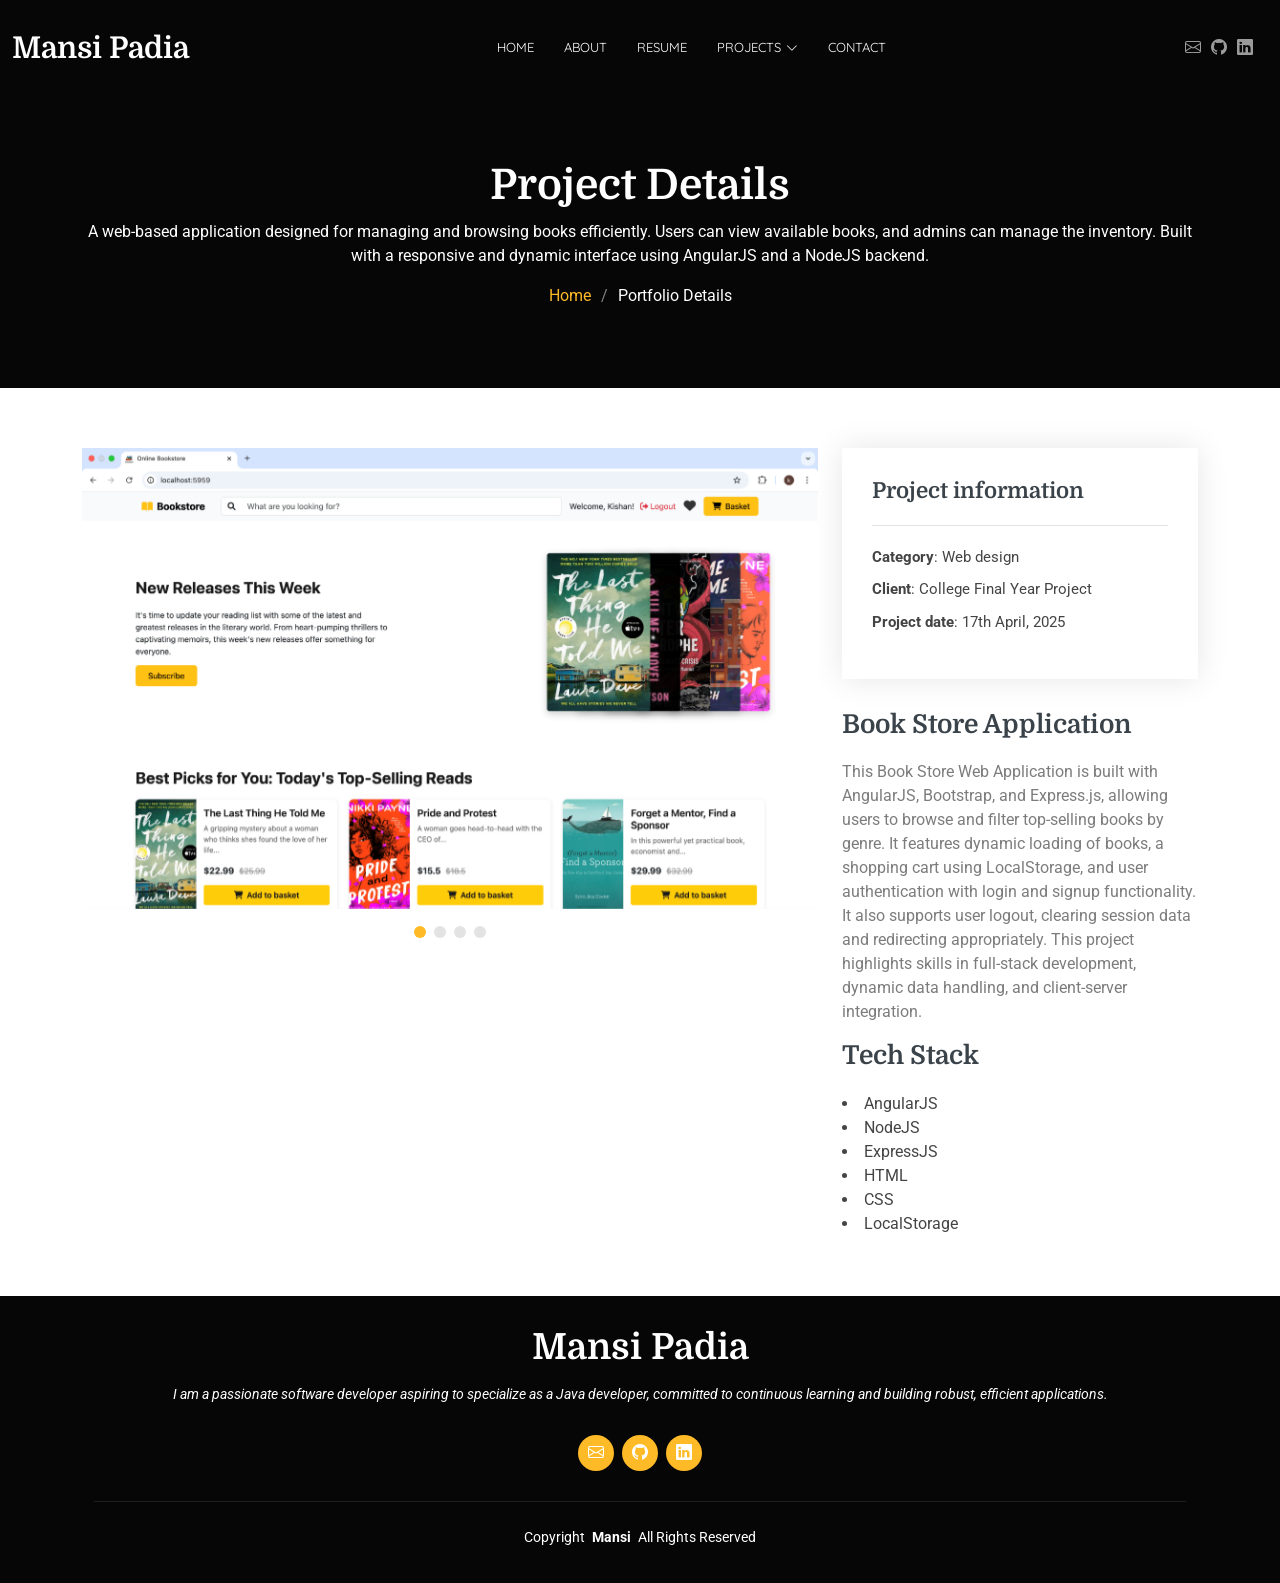
<file: portfolio-details3.html>
<!DOCTYPE html>
<html lang="en">

<head>
  <meta charset="utf-8">
  <meta content="width=device-width, initial-scale=1.0" name="viewport">
  <title>Project Details - MEAN</title>
  <meta name="description" content="">
  <meta name="keywords" content="">

  <!-- Favicons -->
  <link href="assets/img/favicon-m.png" rel="icon">
  <link href="assets/img/apple-touch-icon.png" rel="apple-touch-icon">

  <!-- Fonts -->
  <link href="https://fonts.googleapis.com" rel="preconnect">
  <link href="https://fonts.gstatic.com" rel="preconnect" crossorigin>
  <link href="https://fonts.googleapis.com/css2?family=Roboto:ital,wght@0,100;0,300;0,400;0,500;0,700;0,900;1,100;1,300;1,400;1,500;1,700;1,900&family=Quicksand:wght@300;400;500;600;700&family=Domine:wght@400;500;600;700&display=swap" rel="stylesheet">

  <!-- Vendor CSS Files -->
  <link href="assets/vendor/bootstrap/css/bootstrap.min.css" rel="stylesheet">
  <link href="assets/vendor/bootstrap-icons/bootstrap-icons.css" rel="stylesheet">
  <link href="assets/vendor/aos/aos.css" rel="stylesheet">
  <link href="assets/vendor/swiper/swiper-bundle.min.css" rel="stylesheet">
  <link href="assets/vendor/glightbox/css/glightbox.min.css" rel="stylesheet">

  <!-- Main CSS File -->
  <link href="assets/css/main.css" rel="stylesheet">

  <!-- =======================================================
  * Template Name: Laura
  * Template URL: https://bootstrapmade.com/laura-free-creative-bootstrap-theme/
  * Updated: Aug 07 2024 with Bootstrap v5.3.3
  * Author: BootstrapMade.com
  * License: https://bootstrapmade.com/license/
  ======================================================== -->
</head>

<body class="portfolio-details-page">

  <header id="header" class="header d-flex align-items-center fixed-top">
    <div class="container-fluid position-relative d-flex align-items-center justify-content-between">

      <a href="index.html" class="logo d-flex align-items-center me-auto me-xl-0">
        <!-- Uncomment the line below if you also wish to use an image logo -->
        <!-- <img src="assets/img/logo.png" alt=""> -->
        <h1 class="sitename">Mansi Padia</h1>
      </a>

      <nav id="navmenu" class="navmenu">
        <ul>
          <li><a href="./index.html">Home</a></li>
          <li><a href="./index.html#about">About</a></li>
          <li><a href="./index.html#resume">Resume</a></li>
          <!-- <li><a href="#services">Services</a></li>
          <li><a href="#portfolio">Portfolio</a></li> -->
          <li class="dropdown"><a href="#"><span>Projects</span> <i class="bi bi-chevron-down toggle-dropdown"></i></a>
            <ul>
              <li><a href="portfolio-details.html">Tours & Travels Management System</a></li>
              <!-- <li class="dropdown"><a href="#"><span>Deep Dropdown</span> <i class="bi bi-chevron-down toggle-dropdown"></i></a>
                <ul>
                  <li><a href="#">Deep Dropdown 1</a></li>
                  <li><a href="#">Deep Dropdown 2</a></li>
                  <li><a href="#">Deep Dropdown 3</a></li>
                  <li><a href="#">Deep Dropdown 4</a></li>
                  <li><a href="#">Deep Dropdown 5</a></li>
                </ul>
              </li> -->
              <li><a href="portfolio-details2.html">Home Textile & Clothing App</a></li>
              <li><a href="portfolio-details3.html">Book Store Application</a></li>
              <!-- <li><a href="#">Dropdown 4</a></li> -->
            </ul>
          </li>
          <li><a href="index.html#contact">Contact</a></li>
        </ul>
        <i class="mobile-nav-toggle d-xl-none bi bi-list"></i>
      </nav>

      <div class="header-social-links">
        <a href="mailto:mgpadia@gmail.com"><i class="bi bi-envelope"></i></a>
        <a href="https://github.com/p-mansi"><i class="bi bi-github"></i></a>
        <a href="https://www.linkedin.com/in/mansi-padia/"><i class="bi bi-linkedin"></i></a>
      </div>

    </div>
  </header>

  <main class="main">

    <!-- Page Title -->
    <div class="page-title dark-background">
      <div class="container position-relative">
        <h1>Project Details</h1>
        <p>A web-based application designed for managing and browsing books efficiently. Users can view available books, and admins can manage the inventory. Built with a responsive and dynamic interface using AngularJS and a NodeJS backend.</p>
        <nav class="breadcrumbs">
          <ol>
            <li><a href="index.html">Home</a></li>
            <li class="current">Portfolio Details</li>
          </ol>
        </nav>
      </div>
    </div><!-- End Page Title -->

    <!-- Portfolio Details Section -->
    <section id="portfolio-details" class="portfolio-details section">

      <div class="container" data-aos="fade-up" data-aos-delay="100">

        <div class="row gy-4">

          <div class="col-lg-8">
            <div class="portfolio-details-slider swiper init-swiper">

              <script type="application/json" class="swiper-config">
                {
                  "loop": true,
                  "speed": 600,
                  "autoplay": {
                    "delay": 5000
                  },
                  "slidesPerView": "auto",
                  "pagination": {
                    "el": ".swiper-pagination",
                    "type": "bullets",
                    "clickable": true
                  }
                }
              </script>

              <div class="swiper-wrapper align-items-center">

                <div class="swiper-slide">
                  <img src="assets/img/portfolio/book1.png" alt="">
                </div>

                <div class="swiper-slide">
                  <img src="assets/img/portfolio/book2.png" alt="">
                </div>

                <div class="swiper-slide">
                  <img src="assets/img/portfolio/book3.png" alt="">
                </div>

                <div class="swiper-slide">
                  <img src="assets/img/portfolio/book4.png" alt="">
                </div>

              </div>
              <div class="swiper-pagination"></div>
            </div>
          </div>

          <div class="col-lg-4">
            <div class="portfolio-info" data-aos="fade-up" data-aos-delay="200">
              <h3>Project information</h3>
              <ul>
                <li><strong>Category</strong>: Web design</li>
                <li><strong>Client</strong>: College Final Year Project</li>
                <li><strong>Project date</strong>: 17th April, 2025</li>
                <!-- <li><strong>Project URL</strong>: <a href="#">www.example.com</a></li> -->
              </ul>
            </div>
            <div class="portfolio-description" data-aos="fade-up" data-aos-delay="300">
              <h2>Book Store Application</h2>
              <p>
                This Book Store Web Application is built with AngularJS, Bootstrap, and Express.js, allowing users to browse and filter top-selling books by genre. It features dynamic loading of books, a shopping cart using LocalStorage, and user authentication with login and signup functionality. It also supports user logout, clearing session data and redirecting appropriately. This project highlights skills in full-stack development, dynamic data handling, and client-server integration.
              </p>
              <h2>Tech Stack</h2>
              <li>AngularJS</li>
              <li>NodeJS</li>
              <li>ExpressJS</li>
              <li>HTML</li>
              <li>CSS</li>
              <li>LocalStorage</li>
            </div>
          </div>

        </div>

      </div>

    </section><!-- /Portfolio Details Section -->

  </main>

  <footer id="footer" class="footer position-relative dark-background">
    <div class="container">
      <h3 class="sitename">Mansi Padia<br></h3>
      <p>I am a passionate software developer aspiring to specialize as a Java developer, committed to continuous learning and building robust, efficient applications.</p>
      <div class="social-links d-flex justify-content-center">
        
        <a href="mailto:mgpadia@gmail.com"><i class="bi bi-envelope"></i></a>
        <a href="https://github.com/p-mansi"><i class="bi bi-github"></i></a>
        <a href="https://www.linkedin.com/in/mansi-padia/"><i class="bi bi-linkedin"></i></a>
      </div>
      <div class="container">
        <div class="copyright">
          <span>Copyright</span> <strong class="px-1 sitename">Mansi</strong> <span>All Rights Reserved</span>
        </div>
        <div class="credits">
          <!-- All the links in the footer should remain intact. -->
          <!-- You can delete the links only if you've purchased the pro version. -->
          <!-- Licensing information: https://bootstrapmade.com/license/ -->
          <!-- Purchase the pro version with working PHP/AJAX contact form: [buy-url] -->
          <!-- Designed by <a href="https://bootstrapmade.com/">BootstrapMade</a> -->
        </div>
      </div>
    </div>
  </footer>

  <!-- Scroll Top -->
  <a href="#" id="scroll-top" class="scroll-top d-flex align-items-center justify-content-center"><i class="bi bi-arrow-up-short"></i></a>

  <!-- Preloader -->
  <div id="preloader"></div>

  <!-- Vendor JS Files -->
  <script src="assets/vendor/bootstrap/js/bootstrap.bundle.min.js"></script>
  <script src="assets/vendor/php-email-form/validate.js"></script>
  <script src="assets/vendor/aos/aos.js"></script>
  <script src="assets/vendor/swiper/swiper-bundle.min.js"></script>
  <script src="assets/vendor/glightbox/js/glightbox.min.js"></script>
  <script src="assets/vendor/imagesloaded/imagesloaded.pkgd.min.js"></script>
  <script src="assets/vendor/isotope-layout/isotope.pkgd.min.js"></script>

  <!-- Main JS File -->
  <script src="assets/js/main.js"></script>

</body>

</html>
</file>
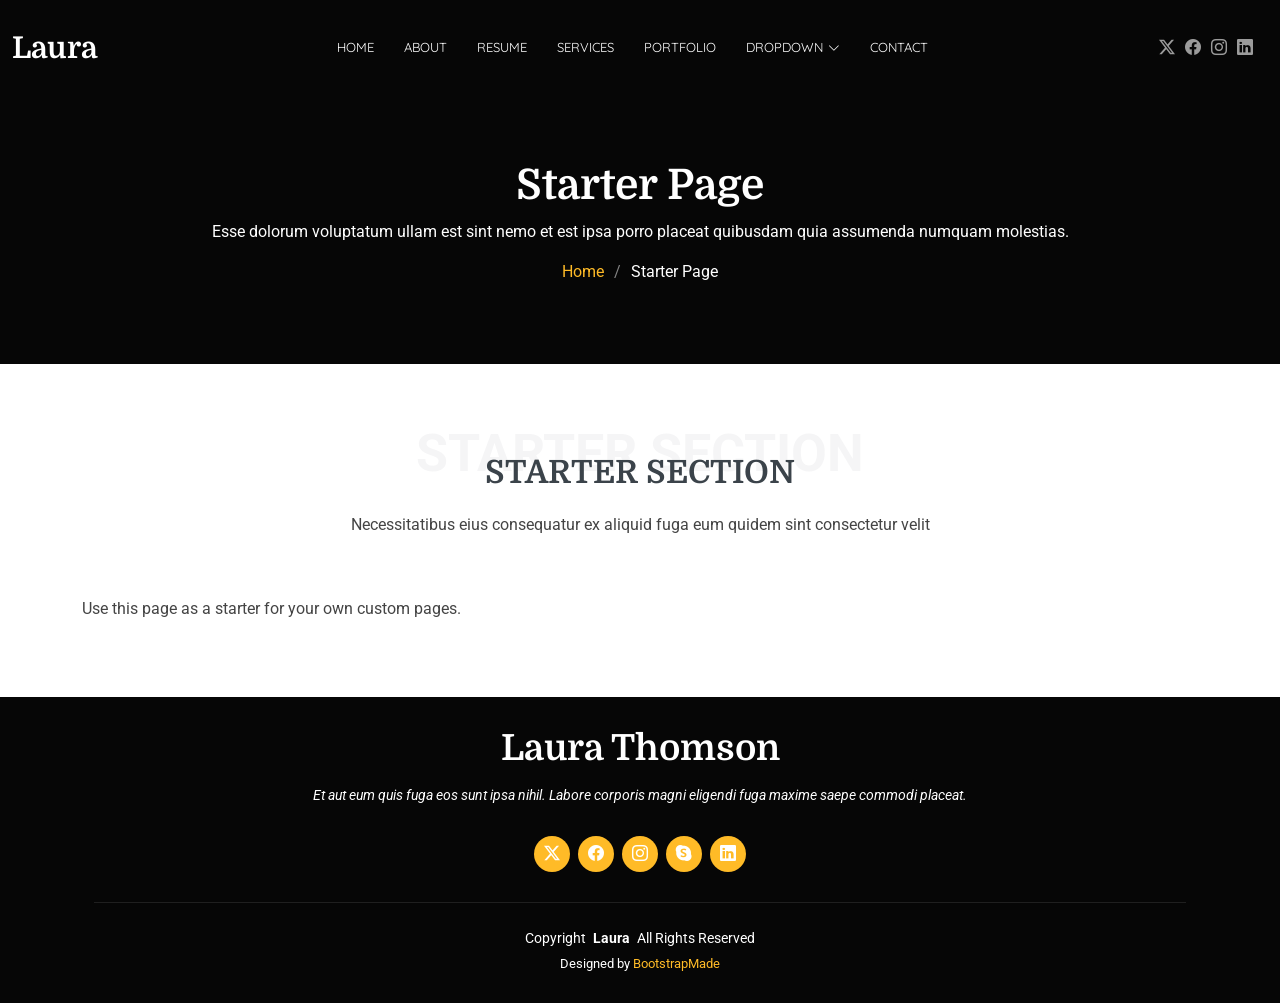
<file: starter-page.html>
<!DOCTYPE html>
<html lang="en">

<head>
  <meta charset="utf-8">
  <meta content="width=device-width, initial-scale=1.0" name="viewport">
  <title>Starter Page - Laura Bootstrap Template</title>
  <meta name="description" content="">
  <meta name="keywords" content="">

  <!-- Favicons -->
  <link href="assets/img/favicon.png" rel="icon">
  <link href="assets/img/apple-touch-icon.png" rel="apple-touch-icon">

  <!-- Fonts -->
  <link href="https://fonts.googleapis.com" rel="preconnect">
  <link href="https://fonts.gstatic.com" rel="preconnect" crossorigin>
  <link href="https://fonts.googleapis.com/css2?family=Roboto:ital,wght@0,100;0,300;0,400;0,500;0,700;0,900;1,100;1,300;1,400;1,500;1,700;1,900&family=Quicksand:wght@300;400;500;600;700&family=Domine:wght@400;500;600;700&display=swap" rel="stylesheet">

  <!-- Vendor CSS Files -->
  <link href="assets/vendor/bootstrap/css/bootstrap.min.css" rel="stylesheet">
  <link href="assets/vendor/bootstrap-icons/bootstrap-icons.css" rel="stylesheet">
  <link href="assets/vendor/aos/aos.css" rel="stylesheet">
  <link href="assets/vendor/swiper/swiper-bundle.min.css" rel="stylesheet">
  <link href="assets/vendor/glightbox/css/glightbox.min.css" rel="stylesheet">

  <!-- Main CSS File -->
  <link href="assets/css/main.css" rel="stylesheet">

  <!-- =======================================================
  * Template Name: Laura
  * Template URL: https://bootstrapmade.com/laura-free-creative-bootstrap-theme/
  * Updated: Aug 07 2024 with Bootstrap v5.3.3
  * Author: BootstrapMade.com
  * License: https://bootstrapmade.com/license/
  ======================================================== -->
</head>

<body class="starter-page-page">

  <header id="header" class="header d-flex align-items-center fixed-top">
    <div class="container-fluid position-relative d-flex align-items-center justify-content-between">

      <a href="index.html" class="logo d-flex align-items-center me-auto me-xl-0">
        <!-- Uncomment the line below if you also wish to use an image logo -->
        <!-- <img src="assets/img/logo.png" alt=""> -->
        <h1 class="sitename">Laura</h1>
      </a>

      <nav id="navmenu" class="navmenu">
        <ul>
          <li><a href="#hero">Home</a></li>
          <li><a href="#about">About</a></li>
          <li><a href="#resume">Resume</a></li>
          <li><a href="#services">Services</a></li>
          <li><a href="#portfolio">Portfolio</a></li>
          <li class="dropdown"><a href="#"><span>Dropdown</span> <i class="bi bi-chevron-down toggle-dropdown"></i></a>
            <ul>
              <li><a href="#">Dropdown 1</a></li>
              <li class="dropdown"><a href="#"><span>Deep Dropdown</span> <i class="bi bi-chevron-down toggle-dropdown"></i></a>
                <ul>
                  <li><a href="#">Deep Dropdown 1</a></li>
                  <li><a href="#">Deep Dropdown 2</a></li>
                  <li><a href="#">Deep Dropdown 3</a></li>
                  <li><a href="#">Deep Dropdown 4</a></li>
                  <li><a href="#">Deep Dropdown 5</a></li>
                </ul>
              </li>
              <li><a href="#">Dropdown 2</a></li>
              <li><a href="#">Dropdown 3</a></li>
              <li><a href="#">Dropdown 4</a></li>
            </ul>
          </li>
          <li><a href="#contact">Contact</a></li>
        </ul>
        <i class="mobile-nav-toggle d-xl-none bi bi-list"></i>
      </nav>

      <div class="header-social-links">
        <a href="#" class="twitter"><i class="bi bi-twitter-x"></i></a>
        <a href="#" class="facebook"><i class="bi bi-facebook"></i></a>
        <a href="#" class="instagram"><i class="bi bi-instagram"></i></a>
        <a href="#" class="linkedin"><i class="bi bi-linkedin"></i></a>
      </div>

    </div>
  </header>

  <main class="main">

    <!-- Page Title -->
    <div class="page-title dark-background">
      <div class="container position-relative">
        <h1>Starter Page</h1>
        <p>Esse dolorum voluptatum ullam est sint nemo et est ipsa porro placeat quibusdam quia assumenda numquam molestias.</p>
        <nav class="breadcrumbs">
          <ol>
            <li><a href="index.html">Home</a></li>
            <li class="current">Starter Page</li>
          </ol>
        </nav>
      </div>
    </div><!-- End Page Title -->

    <!-- Starter Section Section -->
    <section id="starter-section" class="starter-section section">

      <!-- Section Title -->
      <div class="container section-title" data-aos="fade-up">
        <span class="description-title">Starter Section</span>
        <h2>Starter Section</h2>
        <p>Necessitatibus eius consequatur ex aliquid fuga eum quidem sint consectetur velit</p>
      </div><!-- End Section Title -->

      <div class="container" data-aos="fade-up">
        <p>Use this page as a starter for your own custom pages.</p>
      </div>

    </section><!-- /Starter Section Section -->

  </main>

  <footer id="footer" class="footer position-relative dark-background">
    <div class="container">
      <h3 class="sitename">Laura Thomson<br></h3>
      <p>Et aut eum quis fuga eos sunt ipsa nihil. Labore corporis magni eligendi fuga maxime saepe commodi placeat.</p>
      <div class="social-links d-flex justify-content-center">
        <a href=""><i class="bi bi-twitter-x"></i></a>
        <a href=""><i class="bi bi-facebook"></i></a>
        <a href=""><i class="bi bi-instagram"></i></a>
        <a href=""><i class="bi bi-skype"></i></a>
        <a href=""><i class="bi bi-linkedin"></i></a>
      </div>
      <div class="container">
        <div class="copyright">
          <span>Copyright</span> <strong class="px-1 sitename">Laura</strong> <span>All Rights Reserved</span>
        </div>
        <div class="credits">
          <!-- All the links in the footer should remain intact. -->
          <!-- You can delete the links only if you've purchased the pro version. -->
          <!-- Licensing information: https://bootstrapmade.com/license/ -->
          <!-- Purchase the pro version with working PHP/AJAX contact form: [buy-url] -->
          Designed by <a href="https://bootstrapmade.com/">BootstrapMade</a>
        </div>
      </div>
    </div>
  </footer>

  <!-- Scroll Top -->
  <a href="#" id="scroll-top" class="scroll-top d-flex align-items-center justify-content-center"><i class="bi bi-arrow-up-short"></i></a>

  <!-- Preloader -->
  <div id="preloader"></div>

  <!-- Vendor JS Files -->
  <script src="assets/vendor/bootstrap/js/bootstrap.bundle.min.js"></script>
  <script src="assets/vendor/php-email-form/validate.js"></script>
  <script src="assets/vendor/aos/aos.js"></script>
  <script src="assets/vendor/swiper/swiper-bundle.min.js"></script>
  <script src="assets/vendor/glightbox/js/glightbox.min.js"></script>
  <script src="assets/vendor/imagesloaded/imagesloaded.pkgd.min.js"></script>
  <script src="assets/vendor/isotope-layout/isotope.pkgd.min.js"></script>

  <!-- Main JS File -->
  <script src="assets/js/main.js"></script>

</body>

</html>
</file>
<file: assets/css/main.css>
/**
* Template Name: Laura
* Template URL: https://bootstrapmade.com/laura-free-creative-bootstrap-theme/
* Updated: Aug 07 2024 with Bootstrap v5.3.3
* Author: BootstrapMade.com
* License: https://bootstrapmade.com/license/
*/

/*--------------------------------------------------------------
# Font & Color Variables
# Help: https://bootstrapmade.com/color-system/
--------------------------------------------------------------*/
/* Fonts */
:root {
  --default-font: "Roboto",  system-ui, -apple-system, "Segoe UI", Roboto, "Helvetica Neue", Arial, "Noto Sans", "Liberation Sans", sans-serif, "Apple Color Emoji", "Segoe UI Emoji", "Segoe UI Symbol", "Noto Color Emoji";
  --heading-font: "Domine",  sans-serif;
  --nav-font: "Quicksand",  sans-serif;
}

/* Global Colors - The following color variables are used throughout the website. Updating them here will change the color scheme of the entire website */
:root { 
  --background-color: #ffffff; /* Background color for the entire website, including individual sections */
  --default-color: #444444; /* Default color used for the majority of the text content across the entire website */
  --heading-color: #3b434a; /* Color for headings, subheadings and title throughout the website */
  --accent-color: #ffbb27; /* Accent color that represents your brand on the website. It's used for buttons, links, and other elements that need to stand out */
  --surface-color: #ffffff; /* The surface color is used as a background of boxed elements within sections, such as cards, icon boxes, or other elements that require a visual separation from the global background. */
  --contrast-color: #000000; /* Contrast color for text, ensuring readability against backgrounds of accent, heading, or default colors. */
}

/* Nav Menu Colors - The following color variables are used specifically for the navigation menu. They are separate from the global colors to allow for more customization options */
:root {
  --nav-color: #ffffff;  /* The default color of the main navmenu links */
  --nav-hover-color: #ffbb27; /* Applied to main navmenu links when they are hovered over or active */
  --nav-mobile-background-color: #ffffff; /* Used as the background color for mobile navigation menu */
  --nav-dropdown-background-color: #ffffff; /* Used as the background color for dropdown items that appear when hovering over primary navigation items */
  --nav-dropdown-color: #444444; /* Used for navigation links of the dropdown items in the navigation menu. */
  --nav-dropdown-hover-color: #ffbb27; /* Similar to --nav-hover-color, this color is applied to dropdown navigation links when they are hovered over. */
}

/* Color Presets - These classes override global colors when applied to any section or element, providing reuse of the sam color scheme. */

.light-background {
  --background-color: #f9f9f9;
  --surface-color: #ffffff;
}

.dark-background {
  --background-color: #060606;
  --default-color: #ffffff;
  --heading-color: #ffffff;
  --surface-color: #252525;
  --contrast-color: #ffffff;
}

/* Smooth scroll */
:root {
  scroll-behavior: smooth;
}


/*--------------------------------------------------------------
# General Styling & Shared Classes
--------------------------------------------------------------*/
body {
  color: var(--default-color);
  background-color: var(--background-color);
  font-family: var(--default-font);
}


@keyframes typing {
  from { width: 0; }
  to { width: 100%; }
}

      @keyframes blink {
          50% { border-color: transparent; }
      }

      .typing-container {
          font-family: Arial, sans-serif;
          font-size: 20px;
          white-space: nowrap;
          overflow: hidden;
          border-right: 2px solid black;
          width: 0;
          animation: typing 4s steps(50, end) forwards, blink 0.7s infinite;
      }

a {
  color: var(--accent-color);
  text-decoration: none;
  transition: 0.3s;
}

a:hover {
  color: color-mix(in srgb, var(--accent-color), transparent 25%);
  text-decoration: none;
}

h1,
h2,
h3,
h4,
h5,
h6 {
  color: var(--heading-color);
  font-family: var(--heading-font);
}

/* PHP Email Form Messages
------------------------------*/
.php-email-form .error-message {
  display: none;
  background: #df1529;
  color: #ffffff;
  text-align: left;
  padding: 15px;
  margin-bottom: 24px;
  font-weight: 600;
}

.php-email-form .sent-message {
  display: none;
  color: #ffffff;
  background: #059652;
  text-align: center;
  padding: 15px;
  margin-bottom: 24px;
  font-weight: 600;
}

.php-email-form .loading {
  display: none;
  background: var(--surface-color);
  text-align: center;
  padding: 15px;
  margin-bottom: 24px;
}

.php-email-form .loading:before {
  content: "";
  display: inline-block;
  border-radius: 50%;
  width: 24px;
  height: 24px;
  margin: 0 10px -6px 0;
  border: 3px solid var(--accent-color);
  border-top-color: var(--surface-color);
  animation: php-email-form-loading 1s linear infinite;
}

@keyframes php-email-form-loading {
  0% {
    transform: rotate(0deg);
  }

  100% {
    transform: rotate(360deg);
  }
}

/*--------------------------------------------------------------
# Global Header
--------------------------------------------------------------*/
.header {
  --background-color: rgba(0, 0, 0, 0);
  --default-color: #ffffff;
  --heading-color: #ffffff;
  color: var(--default-color);
  background-color: var(--background-color);
  padding: 20px 0;
  transition: all 0.5s;
  z-index: 997;
}

.header .logo {
  line-height: 1;
}

.header .logo img {
  max-height: 36px;
  margin-right: 8px;
}

.header .logo h1 {
  font-size: 30px;
  margin: 0;
  font-weight: 700;
  color: var(--heading-color);
}

.header .header-social-links {
  padding-right: 15px;
}

.header .header-social-links a {
  color: color-mix(in srgb, var(--default-color), transparent 40%);
  padding-left: 6px;
  display: inline-block;
  transition: 0.3s;
  font-size: 16px;
}

.header .header-social-links a:hover {
  color: var(--accent-color);
}

.header .header-social-links a i {
  line-height: 0px;
}

@media (max-width: 1200px) {
  .header .logo {
    order: 1;
  }

  .header .header-social-links {
    order: 2;
  }

  .header .navmenu {
    order: 3;
  }
}

.scrolled .header {
  box-shadow: 0px 0 18px rgba(0, 0, 0, 0.1);
  padding: 12px 0;
}

/* Global Header on Scroll
------------------------------*/
.scrolled .header {
  --background-color: rgba(0, 0, 0, 0.8);
}

/*--------------------------------------------------------------
# Navigation Menu
--------------------------------------------------------------*/
/* Navmenu - Desktop */
@media (min-width: 1200px) {
  .navmenu {
    padding: 0;
  }

  .navmenu ul {
    margin: 0;
    padding: 0;
    display: flex;
    list-style: none;
    align-items: center;
  }

  .navmenu li {
    position: relative;
  }

  .navmenu a,
  .navmenu a:focus {
    color: var(--nav-color);
    padding: 18px 15px;
    font-size: 13px;
    text-transform: uppercase;
    font-family: var(--nav-font);
    font-weight: 400;
    display: flex;
    align-items: center;
    justify-content: space-between;
    white-space: nowrap;
    transition: 0.3s;
  }

  .navmenu a i,
  .navmenu a:focus i {
    font-size: 12px;
    line-height: 0;
    margin-left: 5px;
    transition: 0.3s;
  }

  .navmenu li:last-child a {
    padding-right: 0;
  }

  .navmenu li:hover>a,
  .navmenu .active,
  .navmenu .active:focus {
    color: var(--nav-hover-color);
  }

  .navmenu .dropdown ul {
    margin: 0;
    padding: 10px 0;
    background: var(--nav-dropdown-background-color);
    display: block;
    position: absolute;
    visibility: hidden;
    left: 14px;
    top: 130%;
    opacity: 0;
    transition: 0.3s;
    border-radius: 4px;
    z-index: 99;
    box-shadow: 0px 0px 30px rgba(0, 0, 0, 0.1);
  }

  .navmenu .dropdown ul li {
    min-width: 200px;
  }

  .navmenu .dropdown ul a {
    padding: 10px 20px;
    font-size: 15px;
    text-transform: none;
    color: var(--nav-dropdown-color);
  }

  .navmenu .dropdown ul a i {
    font-size: 12px;
  }

  .navmenu .dropdown ul a:hover,
  .navmenu .dropdown ul .active:hover,
  .navmenu .dropdown ul li:hover>a {
    color: var(--nav-dropdown-hover-color);
  }

  .navmenu .dropdown:hover>ul {
    opacity: 1;
    top: 100%;
    visibility: visible;
  }

  .navmenu .dropdown .dropdown ul {
    top: 0;
    left: -90%;
    visibility: hidden;
  }

  .navmenu .dropdown .dropdown:hover>ul {
    opacity: 1;
    top: 0;
    left: -100%;
    visibility: visible;
  }
}

/* Navmenu - Mobile */
@media (max-width: 1199px) {
  .mobile-nav-toggle {
    color: var(--nav-color);
    font-size: 28px;
    line-height: 0;
    margin-right: 10px;
    cursor: pointer;
    transition: color 0.3s;
  }

  .navmenu {
    padding: 0;
    z-index: 9997;
  }

  .navmenu ul {
    display: none;
    list-style: none;
    position: absolute;
    inset: 60px 20px 20px 20px;
    padding: 10px 0;
    margin: 0;
    border-radius: 6px;
    background-color: var(--nav-mobile-background-color);
    overflow-y: auto;
    transition: 0.3s;
    z-index: 9998;
    box-shadow: 0px 0px 30px rgba(0, 0, 0, 0.1);
  }

  .navmenu a,
  .navmenu a:focus {
    color: var(--nav-dropdown-color);
    padding: 10px 20px;
    font-family: var(--nav-font);
    font-size: 17px;
    font-weight: 500;
    display: flex;
    align-items: center;
    justify-content: space-between;
    white-space: nowrap;
    transition: 0.3s;
  }

  .navmenu a i,
  .navmenu a:focus i {
    font-size: 12px;
    line-height: 0;
    margin-left: 5px;
    width: 30px;
    height: 30px;
    display: flex;
    align-items: center;
    justify-content: center;
    border-radius: 50%;
    transition: 0.3s;
    background-color: color-mix(in srgb, var(--accent-color), transparent 90%);
  }

  .navmenu a i:hover,
  .navmenu a:focus i:hover {
    background-color: var(--accent-color);
    color: var(--contrast-color);
  }

  .navmenu a:hover,
  .navmenu .active,
  .navmenu .active:focus {
    color: var(--nav-dropdown-hover-color);
  }

  .navmenu .active i,
  .navmenu .active:focus i {
    background-color: var(--accent-color);
    color: var(--contrast-color);
    transform: rotate(180deg);
  }

  .navmenu .dropdown ul {
    position: static;
    display: none;
    z-index: 99;
    padding: 10px 0;
    margin: 10px 20px;
    background-color: var(--nav-dropdown-background-color);
    border: 1px solid color-mix(in srgb, var(--default-color), transparent 90%);
    box-shadow: none;
    transition: all 0.5s ease-in-out;
  }

  .navmenu .dropdown ul ul {
    background-color: rgba(33, 37, 41, 0.1);
  }

  .navmenu .dropdown>.dropdown-active {
    display: block;
    background-color: rgba(33, 37, 41, 0.03);
  }

  .mobile-nav-active {
    overflow: hidden;
  }

  .mobile-nav-active .mobile-nav-toggle {
    color: #fff;
    position: absolute;
    font-size: 32px;
    top: 15px;
    right: 15px;
    margin-right: 0;
    z-index: 9999;
  }

  .mobile-nav-active .navmenu {
    position: fixed;
    overflow: hidden;
    inset: 0;
    background: rgba(33, 37, 41, 0.8);
    transition: 0.3s;
  }

  .mobile-nav-active .navmenu>ul {
    display: block;
  }
}

/*--------------------------------------------------------------
# Global Footer
--------------------------------------------------------------*/
.footer {
  color: var(--default-color);
  background-color: var(--background-color);
  font-size: 14px;
  text-align: center;
  padding: 30px 0;
  position: relative;
}

.footer h3 {
  font-size: 36px;
  font-weight: 700;
  position: relative;
  padding: 0;
  margin: 0 0 15px 0;
}

.footer p {
  font-size: 15;
  font-style: italic;
  padding: 0;
  margin: 0 0 30px 0;
}

.footer .social-links {
  margin: 0 0 30px 0;
}

.footer .social-links a {
  font-size: 16px;
  display: flex;
  align-items: center;
  justify-content: center;
  background: var(--accent-color);
  color: var(--contrast-color);
  line-height: 1;
  margin: 0 4px;
  border-radius: 50%;
  text-align: center;
  width: 36px;
  height: 36px;
  transition: 0.3s;
}

.footer .social-links a:hover {
  background: color-mix(in srgb, var(--accent-color), transparent 20%);
  text-decoration: none;
}

.footer .copyright {
  padding-top: 25px;
  border-top: 1px solid color-mix(in srgb, var(--default-color), transparent 90%);
}

.footer .credits {
  font-size: 13px;
  padding-top: 5px;
}

/*--------------------------------------------------------------
# Preloader
--------------------------------------------------------------*/
#preloader {
  position: fixed;
  inset: 0;
  z-index: 999999;
  overflow: hidden;
  background: var(--background-color);
  transition: all 0.6s ease-out;
}

#preloader:before {
  content: "";
  position: fixed;
  top: calc(50% - 30px);
  left: calc(50% - 30px);
  border: 6px solid #ffffff;
  border-color: var(--accent-color) transparent var(--accent-color) transparent;
  border-radius: 50%;
  width: 60px;
  height: 60px;
  animation: animate-preloader 1.5s linear infinite;
}

@keyframes animate-preloader {
  0% {
    transform: rotate(0deg);
  }

  100% {
    transform: rotate(360deg);
  }
}

/*--------------------------------------------------------------
# Scroll Top Button
--------------------------------------------------------------*/
.scroll-top {
  position: fixed;
  visibility: hidden;
  opacity: 0;
  right: 15px;
  bottom: -15px;
  z-index: 99999;
  background-color: var(--accent-color);
  width: 44px;
  height: 44px;
  border-radius: 50px;
  transition: all 0.4s;
}

.scroll-top i {
  font-size: 24px;
  color: var(--contrast-color);
  line-height: 0;
}

.scroll-top:hover {
  background-color: color-mix(in srgb, var(--accent-color), transparent 20%);
  color: var(--contrast-color);
}

.scroll-top.active {
  visibility: visible;
  opacity: 1;
  bottom: 15px;
}

/*--------------------------------------------------------------
# Disable aos animation delay on mobile devices
--------------------------------------------------------------*/
@media screen and (max-width: 768px) {
  [data-aos-delay] {
    transition-delay: 0 !important;
  }
}

/*--------------------------------------------------------------
# Global Page Titles & Breadcrumbs
--------------------------------------------------------------*/
.page-title {
  color: var(--default-color);
  background-color: var(--background-color);
  background-size: cover;
  background-position: center;
  background-repeat: no-repeat;
  padding: 160px 0 80px 0;
  text-align: center;
  position: relative;
}

.page-title h1 {
  font-size: 42px;
  font-weight: 700;
  margin-bottom: 10px;
}

.page-title .breadcrumbs ol {
  display: flex;
  flex-wrap: wrap;
  list-style: none;
  justify-content: center;
  padding: 0;
  margin: 0;
  font-size: 16px;
  font-weight: 400;
}

.page-title .breadcrumbs ol li+li {
  padding-left: 10px;
}

.page-title .breadcrumbs ol li+li::before {
  content: "/";
  display: inline-block;
  padding-right: 10px;
  color: color-mix(in srgb, var(--default-color), transparent 50%);
}

/*--------------------------------------------------------------
# Global Sections
--------------------------------------------------------------*/
section,
.section {
  color: var(--default-color);
  background-color: var(--background-color);
  padding: 60px 0;
  scroll-margin-top: 80px;
  overflow: clip;
}

@media (max-width: 1199px) {

  section,
  .section {
    scroll-margin-top: 60px;
  }
}

/*--------------------------------------------------------------
# Global Section Titles
--------------------------------------------------------------*/
.section-title {
  text-align: center;
  padding: 30px 0;
  margin-bottom: 30px;
  position: relative;
}

.section-title h2 {
  font-size: 32px;
  font-weight: 700;
  text-transform: uppercase;
  margin-bottom: 20px;
  padding-bottom: 0;
  position: relative;
  z-index: 2;
}

.section-title span {
  position: absolute;
  top: 4px;
  color: color-mix(in srgb, var(--heading-color), transparent 95%);
  left: 0;
  right: 0;
  z-index: 1;
  font-weight: 700;
  font-size: 52px;
  text-transform: uppercase;
  line-height: 1;
}

.section-title p {
  margin-bottom: 0;
  position: relative;
  z-index: 2;
}

@media (max-width: 575px) {
  .section-title h2 {
    font-size: 28px;
    margin-bottom: 15px;
  }

  .section-title span {
    font-size: 38px;
  }
}

/*--------------------------------------------------------------
# Hero Section
--------------------------------------------------------------*/
.hero {
  width: 100%;
  min-height: 100vh;
  position: relative;
  padding: 120px 0 60px 0;
  display: flex;
  align-items: center;
  justify-content: center;
}

.hero:before {
  content: "";
  background: color-mix(in srgb, var(--background-color), transparent 30%);
  position: absolute;
  inset: 0;
  z-index: 2;
}

.hero img {
  position: absolute;
  inset: 0;
  display: block;
  width: 100%;
  height: 100%;
  object-fit: cover;
  z-index: 1;
}

.hero .container {
  position: relative;
  z-index: 3;
}

.hero h2 {
  margin: 0;
  font-size: 36px;
  font-weight: 700;
  line-height: 56px;
}

.hero p {
  color: color-mix(in srgb, var(--default-color), transparent 20%);
  margin: 10px 0 0 0;
  font-size: 16px;
  font-weight: 500;
  letter-spacing: 1px;
}

@media (max-width: 640px) {
  .hero h1 {
    font-size: 30px;
    line-height: 36px;
  }
}

.hero .btn-scroll {
  transition: 0.4s;
  color: color-mix(in srgb, var(--default-color), transparent 60%);
  display: block;
  margin-top: 30px;
  animation: btn-up-down 1s ease-in-out infinite alternate-reverse both;
}

.hero .btn-scroll i {
  font-size: 48px;
}

.hero .btn-scroll:hover {
  color: var(--accent-color);
}

@keyframes btn-up-down {
  0% {
    transform: translateY(5px);
  }

  100% {
    transform: translateY(-5px);
  }
}

/*--------------------------------------------------------------
# About Section
--------------------------------------------------------------*/
.about .content h2 {
  font-weight: 700;
  font-size: 24px;
}

.about .content ul {
  list-style: none;
  padding: 0;
}

.about .content ul li {
  margin-bottom: 20px;
  display: flex;
  align-items: center;
}

.about .content ul strong {
  margin-right: 10px;
}

.about .content ul i {
  font-size: 16px;
  margin-right: 5px;
  color: var(--accent-color);
  line-height: 0;
}

/*--------------------------------------------------------------
# Resume Section
--------------------------------------------------------------*/
.resume .resume-title {
  color: var(--heading-color);
  font-size: 26px;
  font-weight: 700;
  margin-top: 20px;
  margin-bottom: 20px;
}

.resume .resume-item {
  padding: 0 0 20px 20px;
  margin-top: -2px;
  border-left: 2px solid var(--accent-color);
  position: relative;
}

.resume .resume-item h4 {
  line-height: 18px;
  font-size: 18px;
  font-weight: 600;
  text-transform: uppercase;
  color: color-mix(in srgb, var(--default-color), transparent 20%);
  margin-bottom: 10px;
}

.resume .resume-item h5 {
  font-size: 16px;
  padding: 5px 15px;
  display: inline-block;
  font-weight: 600;
  margin-bottom: 10px;
}

.resume .resume-item ul {
  padding-left: 20px;
}

.resume .resume-item ul li {
  padding-bottom: 10px;
}

.resume .resume-item:last-child {
  padding-bottom: 0;
}

.resume .resume-item::before {
  content: "";
  position: absolute;
  width: 16px;
  height: 16px;
  border-radius: 50px;
  left: -9px;
  top: 0;
  background: var(--background-color);
  border: 2px solid var(--accent-color);
}

/*--------------------------------------------------------------
# Services Section
--------------------------------------------------------------*/
.services .service-item {
  background-color: var(--surface-color);
  box-shadow: 0px 0 25px 0 rgba(0, 0, 0, 0.1);
  padding: 50px 30px;
  transition: all 0.3s ease-in-out;
  height: 100%;
  position: relative;
  z-index: 1;
}

.services .service-item:before {
  content: "";
  position: absolute;
  background: var(--accent-color);
  inset: 100% 0 0 0;
  transition: all 0.3s;
  z-index: -1;
}

.services .service-item .icon {
  margin-bottom: 10px;
}

.services .service-item .icon i {
  color: var(--accent-color);
  font-size: 36px;
  transition: ease-in-out 0.3s;
}

.services .service-item h4 {
  font-weight: 700;
  margin-bottom: 15px;
  font-size: 20px;
}

.services .service-item h4 a {
  color: var(--heading-color);
  transition: ease-in-out 0.3s;
}

.services .service-item p {
  line-height: 24px;
  font-size: 14px;
  margin-bottom: 0;
  transition: ease-in-out 0.3s;
}

.services .service-item:hover h4 a,
.services .service-item:hover .icon i,
.services .service-item:hover p {
  color: var(--contrast-color);
}

.services .service-item:hover:before {
  background: var(--accent-color);
  inset: 0;
  border-radius: 0px;
}

/*--------------------------------------------------------------
# Testimonials Section
--------------------------------------------------------------*/
.testimonials {
  padding: 80px 0;
  position: relative;
}

.testimonials:before {
  content: "";
  background: color-mix(in srgb, var(--background-color), transparent 30%);
  position: absolute;
  inset: 0;
  z-index: 2;
}

.testimonials .testimonials-bg {
  position: absolute;
  inset: 0;
  display: block;
  width: 100%;
  height: 100%;
  object-fit: cover;
  z-index: 1;
}

.testimonials .container {
  position: relative;
  z-index: 3;
}

.testimonials .testimonials-carousel,
.testimonials .testimonials-slider {
  overflow: hidden;
}

.testimonials .testimonial-item {
  text-align: center;
}

.testimonials .testimonial-item .testimonial-img {
  width: 100px;
  border-radius: 50%;
  border: 6px solid color-mix(in srgb, var(--default-color), transparent 85%);
  margin: 0 auto;
}

.testimonials .testimonial-item h3 {
  font-size: 20px;
  font-weight: bold;
  margin: 10px 0 5px 0;
}

.testimonials .testimonial-item h4 {
  font-size: 14px;
  margin: 0 0 15px 0;
  color: color-mix(in srgb, var(--default-color), transparent 40%);
}

.testimonials .testimonial-item .stars {
  margin-bottom: 15px;
}

.testimonials .testimonial-item .stars i {
  color: #ffc107;
  margin: 0 1px;
}

.testimonials .testimonial-item .quote-icon-left,
.testimonials .testimonial-item .quote-icon-right {
  color: color-mix(in srgb, var(--default-color), transparent 40%);
  font-size: 26px;
  line-height: 0;
}

.testimonials .testimonial-item .quote-icon-left {
  display: inline-block;
  left: -5px;
  position: relative;
}

.testimonials .testimonial-item .quote-icon-right {
  display: inline-block;
  right: -5px;
  position: relative;
  top: 10px;
  transform: scale(-1, -1);
}

.testimonials .testimonial-item p {
  font-style: italic;
  margin: 0 auto 15px auto;
}

.testimonials .swiper-wrapper {
  height: auto;
}

.testimonials .swiper-pagination {
  margin-top: 20px;
  position: relative;
}

.testimonials .swiper-pagination .swiper-pagination-bullet {
  width: 12px;
  height: 12px;
  background-color: color-mix(in srgb, var(--default-color), transparent 50%);
  opacity: 0.5;
}

.testimonials .swiper-pagination .swiper-pagination-bullet-active {
  background-color: var(--default-color);
  opacity: 1;
}

@media (min-width: 992px) {
  .testimonials .testimonial-item p {
    width: 80%;
  }
}

/*--------------------------------------------------------------
# Portfolio Section
--------------------------------------------------------------*/
.portfolio .portfolio-filters {
  padding: 0;
  margin: 0 auto 20px auto;
  list-style: none;
  text-align: center;
}

.portfolio .portfolio-filters li {
  cursor: pointer;
  display: inline-block;
  padding: 0;
  font-size: 18px;
  font-weight: 400;
  margin: 0 10px;
  line-height: 1;
  margin-bottom: 5px;
  transition: all 0.3s ease-in-out;
}

.portfolio .portfolio-filters li:hover,
.portfolio .portfolio-filters li.filter-active {
  color: var(--accent-color);
}

.portfolio .portfolio-filters li:first-child {
  margin-left: 0;
}

.portfolio .portfolio-filters li:last-child {
  margin-right: 0;
}

@media (max-width: 575px) {
  .portfolio .portfolio-filters li {
    font-size: 14px;
    margin: 0 5px;
  }
}

.portfolio .portfolio-content {
  position: relative;
  overflow: hidden;
}

.portfolio .portfolio-content img {
  transition: 0.3s;
}

.portfolio .portfolio-content .portfolio-info {
  opacity: 0;
  position: absolute;
  inset: 0;
  z-index: 3;
  transition: all ease-in-out 0.3s;
  background: rgba(0, 0, 0, 0.6);
  padding: 15px;
}

.portfolio .portfolio-content .portfolio-info h4 {
  font-size: 14px;
  padding: 5px 10px;
  font-weight: 400;
  color: #ffffff;
  display: inline-block;
  background-color: var(--accent-color);
}

.portfolio .portfolio-content .portfolio-info p {
  position: absolute;
  bottom: 10px;
  text-align: center;
  display: inline-block;
  left: 0;
  right: 0;
  font-size: 16px;
  font-weight: 600;
  color: rgba(255, 255, 255, 0.8);
}

.portfolio .portfolio-content .portfolio-info .preview-link,
.portfolio .portfolio-content .portfolio-info .details-link {
  position: absolute;
  left: calc(50% - 40px);
  font-size: 26px;
  top: calc(50% - 14px);
  color: #fff;
  transition: 0.3s;
  line-height: 1.2;
}

.portfolio .portfolio-content .portfolio-info .preview-link:hover,
.portfolio .portfolio-content .portfolio-info .details-link:hover {
  color: var(--accent-color);
}

.portfolio .portfolio-content .portfolio-info .details-link {
  left: 50%;
  font-size: 34px;
  line-height: 0;
}

.portfolio .portfolio-content:hover .portfolio-info {
  opacity: 1;
}

.portfolio .portfolio-content:hover img {
  transform: scale(1.1);
}

/*--------------------------------------------------------------
# Pricing Section
--------------------------------------------------------------*/
.pricing .pricing-item {
  background-color: var(--surface-color);
  box-shadow: 0px 5px 90px rgba(0, 0, 0, 0.1);
  padding: 40px 20px;
  text-align: center;
  border-radius: 8px;
  position: relative;
  overflow: hidden;
}

.pricing .pricing-item h3 {
  padding: 15px;
  margin-top: 15px;
  font-size: 18px;
  font-weight: 600;
}

.pricing .pricing-item h4 {
  color: var(--accent-color);
  font-size: 42px;
  font-family: var(--default-font);
  font-weight: 500;
}

.pricing .pricing-item h4 sup {
  font-size: 20px;
  top: -15px;
  left: -3px;
}

.pricing .pricing-item h4 span {
  color: color-mix(in srgb, var(--default-color), transparent 40%);
  font-size: 16px;
  font-weight: 300;
}

.pricing .pricing-item ul {
  padding: 20px 0;
  list-style: none;
  text-align: center;
  line-height: 20px;
  font-size: 14px;
}

.pricing .pricing-item ul li {
  padding-bottom: 16px;
}

.pricing .pricing-item ul .na {
  color: color-mix(in srgb, var(--default-color), transparent 60%);
  text-decoration: line-through;
}

.pricing .pricing-item .btn-wrap {
  padding: 15px;
  text-align: center;
}

.pricing .pricing-item .btn-buy {
  color: var(--accent-color);
  background-color: transparent;
  border: 2px solid var(--accent-color);
  display: inline-block;
  padding: 10px 40px 12px 40px;
  border-radius: 50px;
  font-size: 14px;
  font-family: var(--heading-font);
  font-weight: 600;
  transition: 0.3s;
}

.pricing .pricing-item .btn-buy:hover {
  background: var(--accent-color);
  color: var(--contrast-color);
}

.pricing .recommended .btn-buy {
  background: var(--accent-color);
  color: var(--contrast-color);
}

.pricing .recommended .btn-buy:hover {
  background: color-mix(in srgb, var(--accent-color), transparent 20%);
  border-color: color-mix(in srgb, var(--accent-color), transparent 20%);
}

.pricing .recommended-badge {
  position: absolute;
  top: 20px;
  left: 50%;
  transform: translateX(-50%);
  z-index: 1;
  font-size: 13px;
  padding: 3px 25px 6px 25px;
  background: color-mix(in srgb, var(--accent-color), transparent 92%);
  color: var(--accent-color);
  border-radius: 50px;
}

/*--------------------------------------------------------------
# Pricing 2 Section
--------------------------------------------------------------*/
.pricing-2 .pricing-item {
  border-bottom: 1px dashed color-mix(in srgb, var(--default-color), transparent 60%);
  width: 100%;
  height: 100%;
  padding: 0 0 15px 0;
}

.pricing-2 .pricing-item h3 {
  margin: 0;
  font-size: 20px;
  font-weight: 600;
}

.pricing-2 .pricing-item h4 {
  margin: 0;
  font-size: 18px;
  color: var(--accent-color);
}

/*--------------------------------------------------------------
# Gallery Section
--------------------------------------------------------------*/
.gallery .gallery-item {
  overflow: hidden;
  border-right: 3px solid var(--background-color);
  border-bottom: 3px solid var(--background-color);
}

.gallery .gallery-item img {
  transition: all ease-in-out 0.4s;
}

.gallery .gallery-item:hover img {
  transform: scale(1.1);
}

/*--------------------------------------------------------------
# Contact Section
--------------------------------------------------------------*/
.contact .info-item i {
  font-size: 20px;
  color: var(--accent-color);
  font-size: 36px;
  display: flex;
  justify-content: center;
  align-items: center;
  border-radius: 4px;
  transition: all 0.3s ease-in-out;
}

.contact .info-item h3 {
  font-size: 24px;
  font-weight: 700;
  margin: 20px 0;
}

.contact .info-item p {
  padding: 0;
  margin-bottom: 0;
  font-size: 14px;
}

@media (min-width: 992px) {
  .contact .info-item.info-item-borders {
    border-left: 1px solid color-mix(in srgb, var(--default-color), transparent 85%);
    border-right: 1px solid color-mix(in srgb, var(--default-color), transparent 85%);
  }
}

.contact .php-email-form {
  box-shadow: 0px 0px 20px rgba(0, 0, 0, 0.1);
  padding: 30px;
  margin-top: 30px;
}

@media (max-width: 575px) {
  .contact .php-email-form {
    padding: 20px;
  }
}

.contact .php-email-form input[type=text],
.contact .php-email-form input[type=email],
.contact .php-email-form textarea {
  font-size: 14px;
  padding: 10px 15px;
  box-shadow: none;
  border-radius: 0;
  color: var(--default-color);
  background-color: color-mix(in srgb, var(--background-color), transparent 50%);
  border-color: color-mix(in srgb, var(--default-color), transparent 80%);
}

.contact .php-email-form input[type=text]:focus,
.contact .php-email-form input[type=email]:focus,
.contact .php-email-form textarea:focus {
  border-color: var(--accent-color);
}

.contact .php-email-form input[type=text]::placeholder,
.contact .php-email-form input[type=email]::placeholder,
.contact .php-email-form textarea::placeholder {
  color: color-mix(in srgb, var(--default-color), transparent 70%);
}

.contact .php-email-form button[type=submit] {
  color: var(--contrast-color);
  background: var(--accent-color);
  border: 0;
  padding: 10px 30px;
  transition: 0.4s;
  border-radius: 50px;
}

.contact .php-email-form button[type=submit]:hover {
  background: color-mix(in srgb, var(--accent-color), transparent 20%);
}

/*--------------------------------------------------------------
# Portfolio Details Section
--------------------------------------------------------------*/
.portfolio-details .portfolio-details-slider img {
  width: 100%;
}

.portfolio-details .portfolio-details-slider .swiper-pagination {
  margin-top: 20px;
  position: relative;
}

.portfolio-details .portfolio-details-slider .swiper-pagination .swiper-pagination-bullet {
  width: 12px;
  height: 12px;
  background-color: color-mix(in srgb, var(--default-color), transparent 85%);
  opacity: 1;
}

.portfolio-details .portfolio-details-slider .swiper-pagination .swiper-pagination-bullet-active {
  background-color: var(--accent-color);
}

.portfolio-details .portfolio-info {
  background-color: var(--surface-color);
  padding: 30px;
  box-shadow: 0px 0 30px rgba(0, 0, 0, 0.1);
}

.portfolio-details .portfolio-info h3 {
  font-size: 22px;
  font-weight: 700;
  margin-bottom: 20px;
  padding-bottom: 20px;
  border-bottom: 1px solid color-mix(in srgb, var(--default-color), transparent 85%);
}

.portfolio-details .portfolio-info ul {
  list-style: none;
  padding: 0;
  font-size: 15px;
}

.portfolio-details .portfolio-info ul li+li {
  margin-top: 10px;
}

.portfolio-details .portfolio-description {
  padding-top: 30px;
}

.portfolio-details .portfolio-description h2 {
  font-size: 26px;
  font-weight: 700;
  margin-bottom: 20px;
}

.portfolio-details .portfolio-description p {
  padding: 0;
  color: color-mix(in srgb, var(--default-color), transparent 30%);
}

/*--------------------------------------------------------------
# Service Details Section
--------------------------------------------------------------*/
.service-details .services-list {
  background-color: var(--surface-color);
  padding: 10px 30px;
  border: 1px solid color-mix(in srgb, var(--default-color), transparent 90%);
  margin-bottom: 20px;
}

.service-details .services-list a {
  display: block;
  line-height: 1;
  padding: 8px 0 8px 15px;
  border-left: 3px solid color-mix(in srgb, var(--default-color), transparent 70%);
  margin: 20px 0;
  color: color-mix(in srgb, var(--default-color), transparent 20%);
  transition: 0.3s;
}

.service-details .services-list a.active {
  color: var(--heading-color);
  font-weight: 700;
  border-color: var(--accent-color);
}

.service-details .services-list a:hover {
  border-color: var(--accent-color);
}

.service-details .services-img {
  margin-bottom: 20px;
}

.service-details h3 {
  font-size: 26px;
  font-weight: 700;
}

.service-details h4 {
  font-size: 20px;
  font-weight: 700;
}

.service-details p {
  font-size: 15px;
}

.service-details ul {
  list-style: none;
  padding: 0;
  font-size: 15px;
}

.service-details ul li {
  padding: 5px 0;
  display: flex;
  align-items: center;
}

.service-details ul i {
  font-size: 20px;
  margin-right: 8px;
  color: var(--accent-color);
}

/*--------------------------------------------------------------
# Starter Section Section
--------------------------------------------------------------*/
.starter-section {
  /* Add your styles here */
}
</file>
